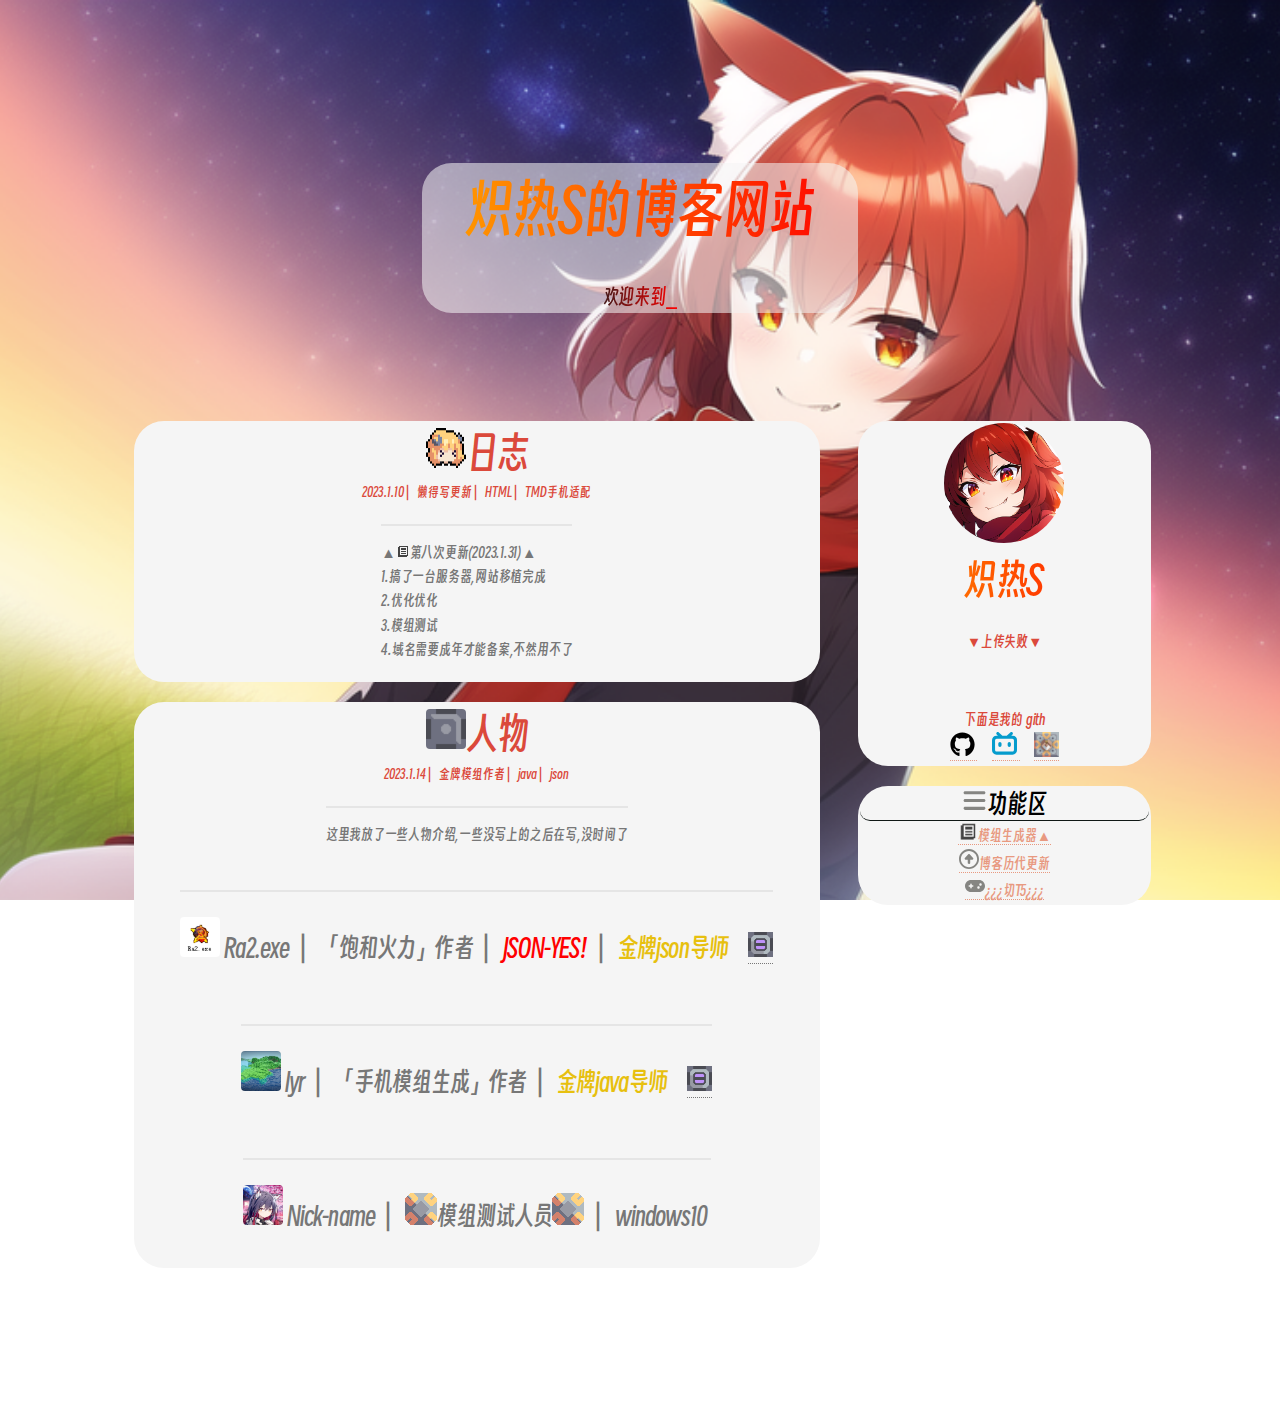
<file: index.html>
<!DOCTYPE html>
<html lang="en">
<head>
    <meta charset="UTF-8">
    <meta http-equiv="X-UA-Compatible" content="IE=edge">
    <meta name="viewport" content="width=device-width, initial-scale=1.0">
    <title>炽热S的网站</title>
    <link rel="shortcut icon" href="icon.png">
    <style>
        body {
            background-image: url("img/novelai-1668609561820.png");
            /* background-repeat: no-repeat;
            background-position: top;
            background-size: 100%;
            background-attachment:fixed; */
            background-size: cover;
            background-repeat: no-repeat;
            background-attachment: fixed;
            background-position: 50% 50%;
        }
        input{
            width: 250px;
            height: 30px;
        }
        button{
            width: 100px;
            height: 30px;
        }

        #main_left {
            width: 90%;
            display: inline-block;
            background-color: #F5F5F5;
            border: 2px solid rgba(255, 0, 0, 0);
            border-radius: 30px;
            margin-bottom: 20px;
	    }
        #main_left2 {
            width: 90%;
            display: inline-block;
            background-color: #F5F5F5;
            border: 2px solid rgba(255, 0, 0, 0);
            border-radius: 30px;
            margin-bottom: 20px;
	    }
        #main_loge {
            width: 40%;
            display: inline-block;
            background-color: #f5f5f58f;
            border: 2px solid rgba(255, 0, 0, 0);
            border-radius: 30px;
            margin-bottom: 20px;
        }
        
        @font-face {
            font-family: smugblack;
            src: url(font/smugblack.ttf);
        }
        @font-face {
            font-family: 粗像素;
            src: url(font/font.ttf);
        }
        .smugblack{
            font-family: smugblack;
        }
        .粗像素{
            font-family: 粗像素;
        }
        .icons{
            width:40px;
            height:40px; 
            border-radius:10%; 
            overflow:hidden;
            display: inline-block;
            /* background-color: #000000; */
            /* background-color:#000000; */
            /* background: linear-gradient(blue, pink); */
        }
        /* q, h1 ,h2,h3,h4,h5,h6,img, */
        .two{
            text-align: center;
        }
        .two .two-icons{
            border-radius: 50%;
            height: 120px;
            width: 120px;
        }
        .p_styp1{
            text-align: start;
            font-size: 20px;
        }
        button{
            border: none;
            outline: none;
        }
        .btn{
            width: 80px;
            height: 38px;
            border-radius: 4px;
            border: 2px solid rgba(0, 0, 0, 0.5);
            transition: background-color 0.15s ease-in-out;
            cursor: pointer;
            user-select: none;
            font-weight: bolder;
        }
        .btn:hover{
            color: #fff;
            background-color: rgba(0, 0, 0, 0.45);
        }
        .jianjie{
            font-size: 25px;
            color: black;
            /* text-align: start; */
        }
        .divgongnen{

        }

        main {
            display: block;
        }
        .pgMq_kI78ZZeZbPShEtk {
            margin: 60px auto;
            max-width: 85%;
        }
        .ItsUiI6rU9whJqmIKpXb {
            display: flex;/*grid*/
            justify-content: space-between;
        }
        .ItsUiI6rU9whJqmIKpXb-F {
            display: grid;/*flex*/
            justify-content: space-between;
        }
        .ItsUiI6rU9whJqmIKpXb .VE2SR2k4HTm64An6tgwU {
            width: 70%;
        }
        .ItsUiI6rU9whJqmIKpXb .QFDnXJppNy7VS3_dZitZ {
            position: 50% 50%;
            width: 30%;
        }
        /*测试文字*/
        .lnryexet0cQnT2deBzz9 {
            -webkit-line-clamp: 3;
            -webkit-box-orient: vertical;
            display: -webkit-box;
            line-height: 2;
            margin: 20px 0 30px;
            overflow: hidden;
            text-indent: 2em;
            text-overflow: ellipsis;
        }
    </style>
</head>
<link rel="stylesheet" href="css\main.css">
<body  class="smugblack" oncontextmenu = "return false" onselectstart = "return false" oncopy = "return false"><!--oncontextmenu = "return false" onselectstart = "return false" oncopy = "return false"-->
    <div id="app" data-v-app="">
        <div id="app">
            <body class="landing">
                <main class="pgMq_kI78ZZeZbPShEtk">
                    <div id="page-wrapper">
                        <section id="cta">
                            <!-- <img src="icon.png" style="width:100px; height:100px; border-radius:100%; overflow:hidden;">
                            <br> -->
                            <!--linear-gradient(to right, rgb(66, 25, 25), red)-->
                            <div id="main_loge">
                                <h2 style="background-image: linear-gradient(to right, orange, red);-webkit-background-clip: text;color: transparent;font-size: 60px;">炽热S的博客网站</h2>
                                <q style="background-image: linear-gradient(to right, rgb(66, 25, 25), red);-webkit-background-clip: text;color: transparent;font-size: 20px;"
                                id="typing" class="欢迎来到我的博客<br>这里有我的java模组教程,人物简介和一些工具"></q>
                            </div>
                            <script src="js/typing.js"></script>
                        </section>
                    </div>

                    <div class="ItsUiI6rU9whJqmIKpXb" id="div123">

                        <section id="main" class="VE2SR2k4HTm64An6tgwU">
                            <header>
                                <div id="main_left">
                                    <h2><img class="icons" src="img/png/alphaaaa.png">日志</h2>
                                    <h5>2023.1.10  ▏懒得写更新  ▏HTML  ▏TMD手机适配</h5>
                                    <div>
                                        <!-- <p align="left" style="text-indent: 2em;">
                                            我的网站好了!  ohhhhhhhhhhhhhhhhhh, 嗯,大概花了3天时间(不要在考试中途写啊)<br>
                                            emmm,或许我应该在日志上写更新的吧,好了,最新的更新就在这里显示
                                        </p><br> -->
                                        <p style="text-align: start;">
                                            ▲<img src="img/png/icons/pixil-frame-0.png">第八次更新(2023.1.31)▲<br>
                                            1.搞了一台服务器,网站移植完成<br>
                                            2.优化优化<br>
                                            3.模组测试<br>
                                            4.域名需要成年才能备案,不然用不了
                                            <q id="phone"></q>
                                        </p>
                                        
                                    </div>
                                </div>
                                <!-- <div id="main_left">
                                    <h2><img class="icons" src="img/png/error.png">学习</h2>
                                    <h5>2023.1.13  ▏我去  ▏物理  ▏还没写</h5>
                                    <div>
                                        <p style="text-align: start;">
                                            <img src="img/png/assets-raw/sprites/outlined/fail.png">啊,做不动了(累)<br>
                                            我谢谢你物理老师,你的大恩大德我终生难忘(划掉)<br>
                                            所以写作业去啦,前途一片光明啊(赞赏)<br>
                                            大概会减缓更新速度,之后加别的组件
                                        </p>
                                    </div>
                                </div> -->
                                <div id="main_left">
                                    <h2><img class="icons" src="img/png/assets-raw/sprites/router.png">人物</h2>
                                    <h5>2023.1.14  ▏金牌模组作者  ▏java  ▏json</h5>
                                    <div>
                                        <p style="text-align: start;">
                                            这里我放了一些人物介绍,一些没写上的之后在写,没时间了
                                        </p>
                                    </div>
                                    
                                    <div>
                                        <h2 style="color: #000;font-size: 25px;">
                                            <p>
                                                <img class="icons" src="img/jpg/Ra2.jpg">
                                                Ra2.exe&nbsp;
                                                &nbsp;▏「饱和火力」作者&nbsp;
                                                &nbsp;▏<q style="color: red;">JSON-YES!</q>&nbsp;
                                                &nbsp;▏<q style="color: rgb(231, 192, 15);">金牌json导师</q>&nbsp;
                                                &nbsp;&nbsp;
                                                <a href="more/person/Ra.html">
                                                    <img src="img/png/message.png" style="height: 25px;width:25px">
                                                </a>
                                            </p>
                                        </h2>
                                    </div>
                                    <div>
                                        <h2 style="color: #000;font-size: 25px;">
                                            <p>
                                                <img class="icons" src="img/jpg/lyr.jpg">
                                                lyr&nbsp;
                                                &nbsp;▏「手机模组生成」作者&nbsp;
                                                &nbsp;▏<q style="color: rgb(231, 192, 15);">金牌java导师</q>&nbsp;
                                                &nbsp;&nbsp;
                                                <a href="more/person/lyr.html">
                                                    <img src="img/png/message.png" style="height: 25px;width:25px">
                                                </a>
                                            </p>
                                        </h2>
                                    </div>
                                    <div>
                                        <h2 style="color: #000;font-size: 25px;">
                                            <p>
                                                <img class="icons" src="img/jpg/Nick-name.jpg">
                                                Nick-name&nbsp;
                                                &nbsp;▏<img src="img/png/assets-raw/sprites/world-processor.png">模组测试人员<img src="img/png/assets-raw/sprites/world-processor.png">&nbsp;
                                                &nbsp;▏windows10&nbsp;
                                            </p>
                                        </h2>
                                    </div>
                                </div>

                            </header>
                        </section>
                        <aside id="main" class="QFDnXJppNy7VS3_dZitZ">
                            <div id="main_left2" class="two">
                                <img class="two-icons" src="icon.png">
                                <h2 style="background-image: linear-gradient(to right, orange, red);-webkit-background-clip: text;color: transparent;font-size: 40px;">炽热S</h2>
                                <p id="bi">简介</p><br>
                                <q>下面是我的</q>
                                <q id="qi" class="1"></q><br>
                                <a href="https://github.com/Chi-Re" target="_blank" rel="noreferrer">
                                    <img src="svg/github.svg" style="height: 25px;width:25px">
                                </a>
                                <q style="color:#00000000;">▏</q>
                                <a href="https://space.bilibili.com/511023402?spm_id_from=333.1007.0.0" target="_blank" rel="noreferrer">
                                    <img src="svg/bilibili.svg" style="height: 25px;width:25px;">
                                </a>
                                <q style="color:#00000000;">▏</q>
                                <a href="https://anuke.itch.io/mindustry">
                                    <img src="img/png/icons/icon.png" style="height: 25px;width:25px;">
                                </a>
                                <script src="js/randomintroduction.js"></script>
                                <script src="js/sequentialdisplay.js"></script>
                            </div>
                            <div id="main_left2" class="two">
                                <div style="border-bottom: 1px solid #101816;border-radius: 10px;">
                                    <img src="svg/bars-solid.svg" style="height: 25px;width: 25px;"><q class="jianjie">功能区</q>
                                </div>
                                <div>
                                    <a href="more/tool/jsonmod.html"><img src="img/png/icons/pixil-frame-0.png" style="height: 20px; width: 20px;">模组生成器▲</a>
                                </div>
                                <div>
                                    <a href="more/update.html"><img src="svg/circle-up-regular.svg" style="height: 20px; width: 20px;">博客历代更新</a>
                                </div>
                                <div>
                                    <a href="more/1-FruitNinja/index.html"><img src="svg/gamepad-solid.svg" style="height: 20px; width: 20px;">¿¿¿切T5¿¿¿</a>
                                </div>
                            </div>
                        </section>
                    </div>
                    <script src="js/pageadaptation.js"></script>
                </div>
            </body>
        </div>
    </div>
</body>
</html>
</file>
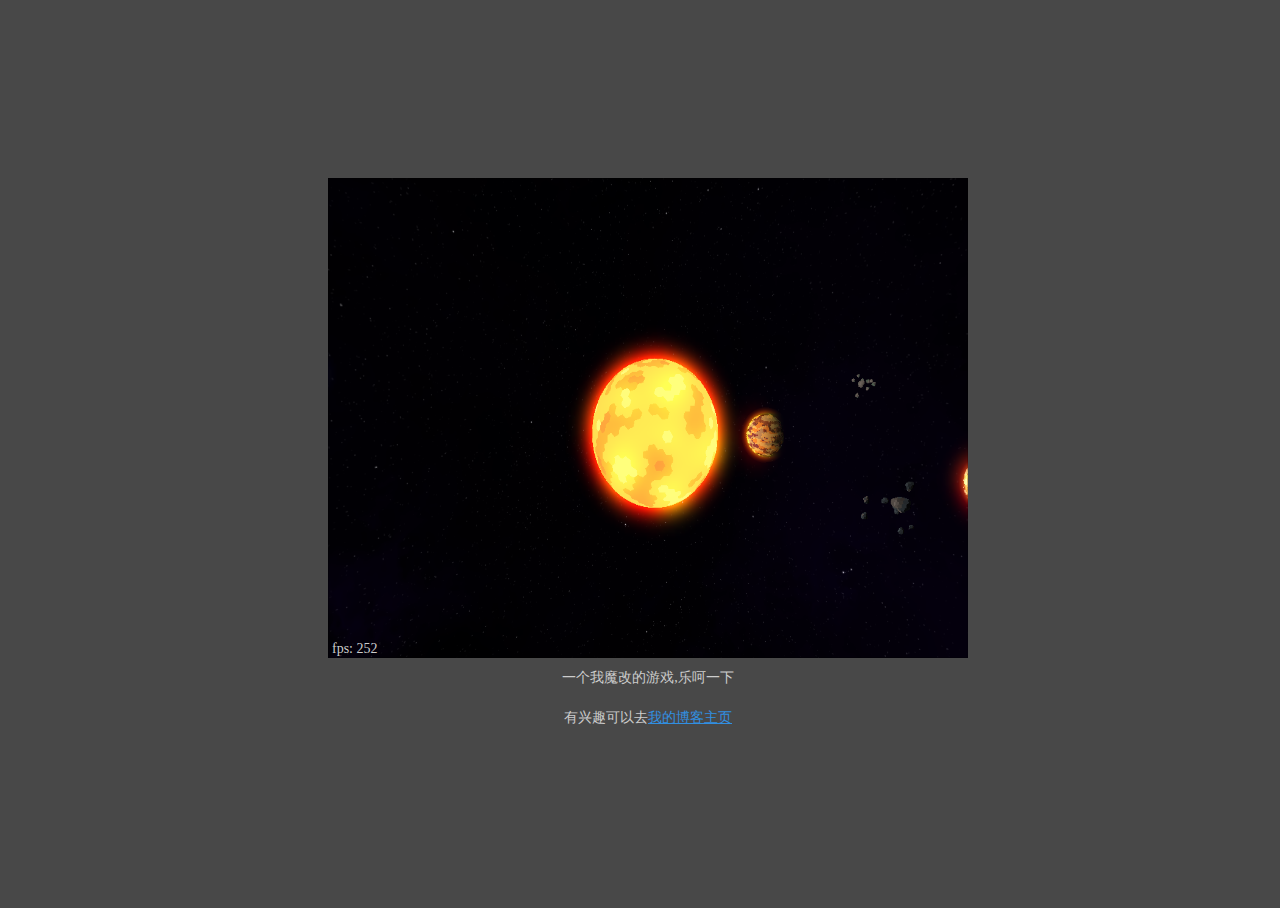
<file: more/1-FruitNinja/index.html>
<!DOCTYPE html>
<html>
<head>
<meta charset="utf-8">
 <meta name="Keywords" content="HTML5游戏,HTML5网页游戏,HTML5水果忍者,HTML5版水果忍者">
<meta name="description" content="HTML5版水果忍者游戏">
<meta name="viewport" content="width=device-width, height=device-height, user-scalable=no, initial-scale=1.0, maximum-scale=1.0">
<meta name="apple-mobile-web-app-capable" content="yes">
<meta name="apple-mobile-web-app-status-bar-style" content="black">
<link rel="stylesheet" href="images/index.css">
<title>切T5</title>
<!--[if lt IE 9]><script>document.createElement("canvas");</script><![endif]-->
</head>
<body>
<div id="extra"></div>

<canvas id="view" width="640" height="480"></canvas>
<div id="desc">
    <div>一个我魔改的游戏,乐呵一下</div>
	<div>有兴趣可以去<a href="http://Chi-Re.github.io" target="_blank">我的博客主页</a></div>
	<div id="browser"></div>
</div>
<script src="scripts/all.js"></script>
</body>
</html>
</file>
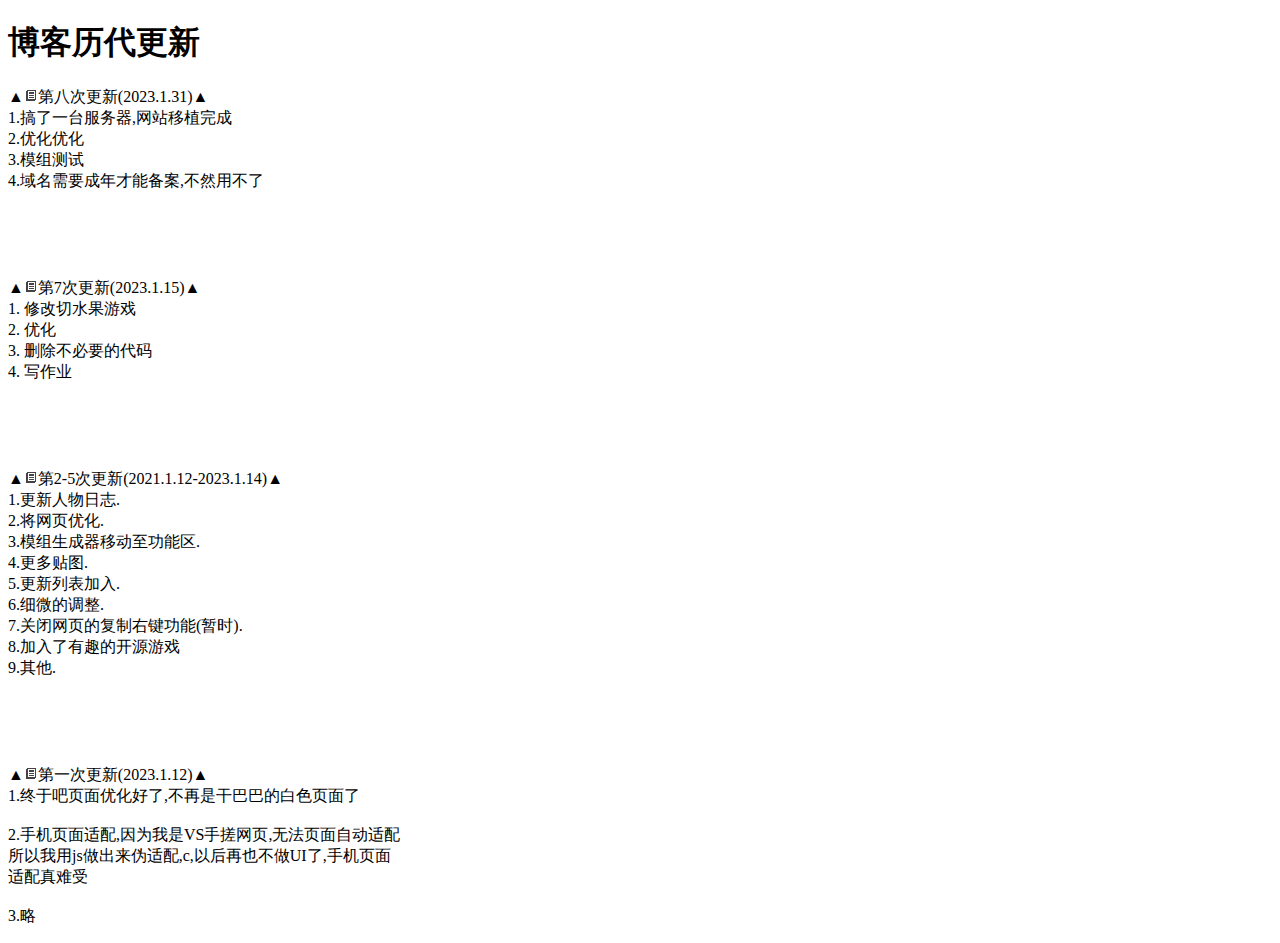
<file: more/update.html>
<!DOCTYPE html>
<html lang="en">
<head>
    <meta charset="UTF-8">
    <title>博客历代更新</title>
    <meta http-equiv="X-UA-Compatible" content="IE=edge">
    <meta name="viewport" content="width=device-width, initial-scale=1.0">
</head>
<!-- <link rel="stylesheet" href="../css/main.css"> -->
<body>
    <h1>博客历代更新</h1>

    <p style="text-align: start;">
        ▲<img src="../img/png/icons/pixil-frame-0.png">第八次更新(2023.1.31)▲<br>
        1.搞了一台服务器,网站移植完成<br>
        2.优化优化<br>
        3.模组测试<br>
        4.域名需要成年才能备案,不然用不了
    </p><br><br><br>

    <p style="text-align: start;">
        ▲<img src="../img/png/icons/pixil-frame-0.png">第7次更新(2023.1.15)▲<br>
        1. 修改切水果游戏<br>
        2. 优化<br>
        3. 删除不必要的代码<br>
        4. 写作业<br>
    </p><br><br><br>

    <p style="text-align: start;">
        ▲<img src="../img/png/icons/pixil-frame-0.png">第2-5次更新(2021.1.12-2023.1.14)▲<br>
        1.更新人物日志.<br>
        2.将网页优化.<br>
        3.模组生成器移动至功能区.<br>
        4.更多贴图.<br>
        5.更新列表加入.<br>
        6.细微的调整.<br>
        7.关闭网页的复制右键功能(暂时).<br>
        8.加入了有趣的开源游戏<br>
        9.其他.<br>
    </p><br><br><br>

    <p style="text-align: start;">
        ▲<img src="../img/png/icons/pixil-frame-0.png">第一次更新(2023.1.12)▲<br>
        1.终于吧页面优化好了,不再是干巴巴的白色页面了<br><br>
        2.手机页面适配,因为我是VS手搓网页,无法页面自动适配<br>
        所以我用js做出来伪适配,c,以后再也不做UI了,手机页面<br>
        适配真难受<br><br>
        3.略
    </p>
</body>
</html>
</file>
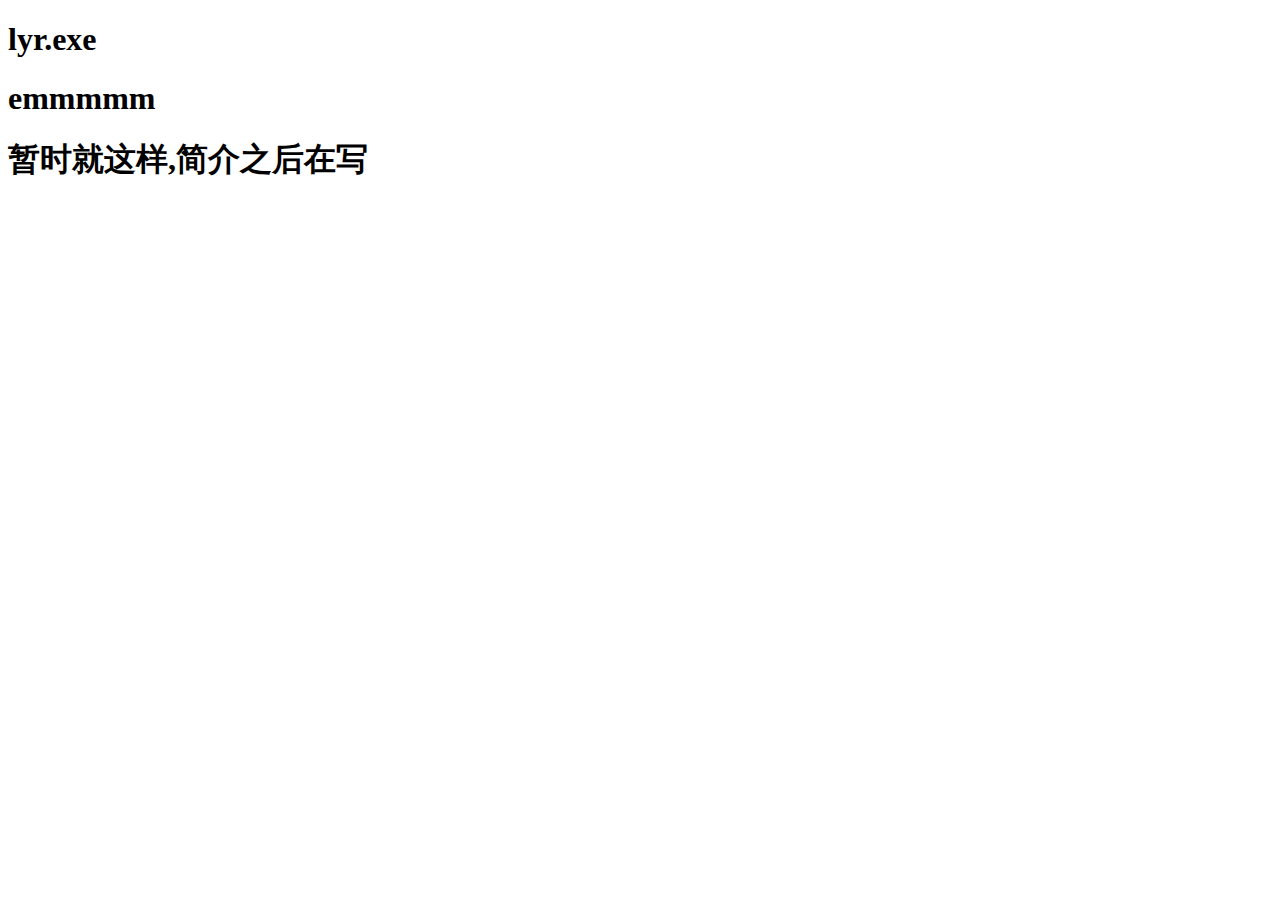
<file: more/person/lyr.html>
<!DOCTYPE html>
<html lang="en">
<head>
    <meta charset="UTF-8">
    <meta http-equiv="X-UA-Compatible" content="IE=edge">
    <meta name="viewport" content="width=device-width, initial-scale=1.0">
</head>
<body>
    <h1>lyr.exe</h1>
    <h1>emmmmm</h1>
    <h1>暂时就这样,简介之后在写</h1>
</body>
</html>
</file>
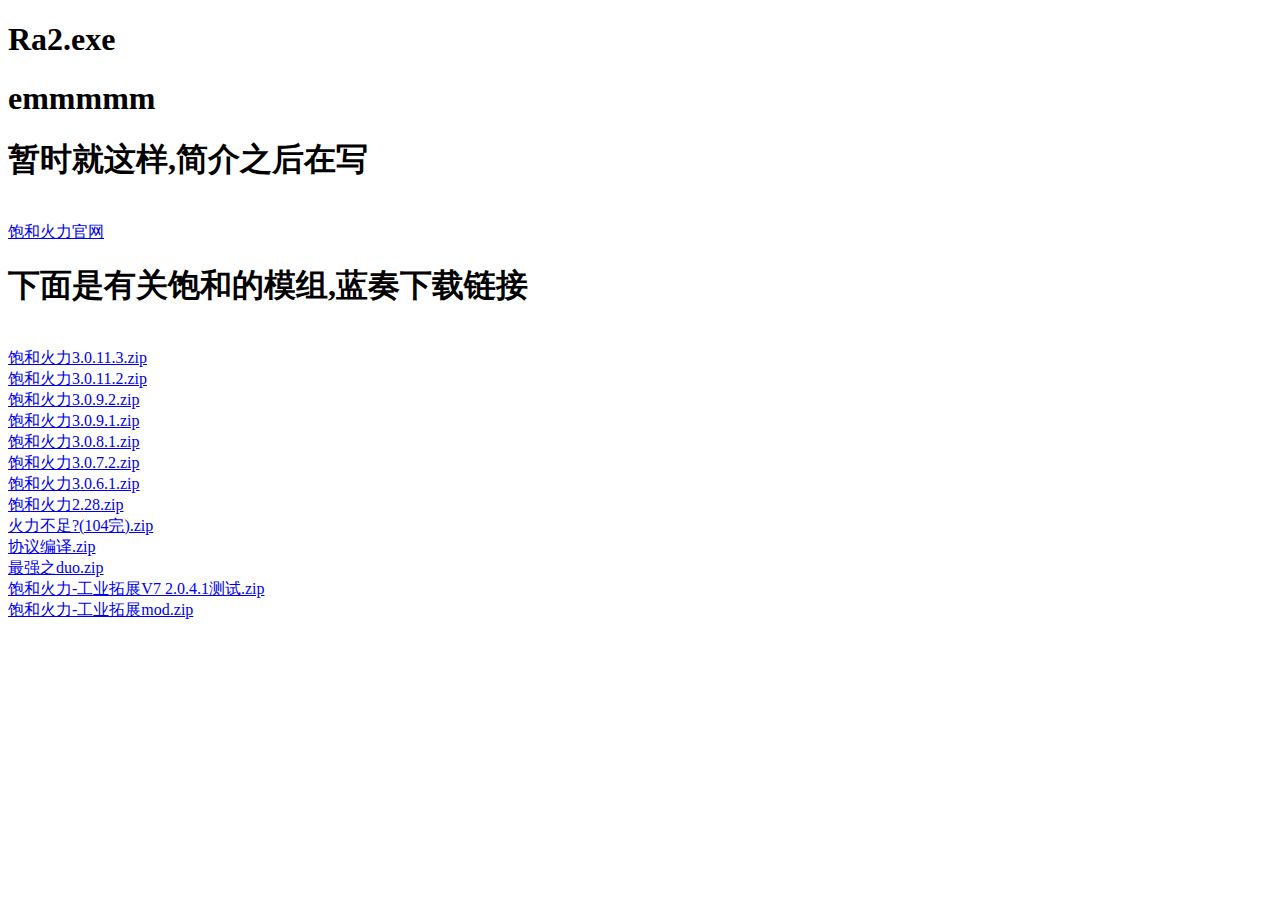
<file: more/person/Ra.html>
<!DOCTYPE html>
<html lang="en">
<head>
    <meta charset="UTF-8">
    <meta http-equiv="X-UA-Compatible" content="IE=edge">
    <meta name="viewport" content="width=device-width, initial-scale=1.0">
</head>
<body>
    <h1>Ra2.exe</h1>
    <h1>emmmmm</h1>
    <h1>暂时就这样,简介之后在写</h1><br>
    <a href="http://box16569311033830.nb3.site.my-qcloud.com/">饱和火力官网</a>
    <h1>下面是有关饱和的模组,蓝奏下载链接</h1><br>
    <a href="https://chires.lanzoue.com/i4joV0kqhkwb">饱和火力3.0.11.3.zip</a><br>
    <a href="https://chires.lanzoue.com/iZoaQ0kqhkmb">饱和火力3.0.11.2.zip</a><br>
    <a href="https://chires.lanzoue.com/ir1sO0kqhm4f">饱和火力3.0.9.2.zip</a><br>
    <a href="https://chires.lanzoue.com/in4pP0kqhlza">饱和火力3.0.9.1.zip</a><br>
    <a href="https://chires.lanzoue.com/iSCuW0kqhlrc">饱和火力3.0.8.1.zip</a><br>
    <a href="https://chires.lanzoue.com/iWfx10kqhlhc">饱和火力3.0.7.2.zip</a><br>
    <a href="https://chires.lanzoue.com/iec4l0kqhl9e">饱和火力3.0.6.1.zip</a><br>
    <a href="https://chires.lanzoue.com/ifXuz0kqhkcb">饱和火力2.28.zip</a><br>
    <a href="https://chires.lanzoue.com/ijbAS0kqhk4d">火力不足?(104完).zip</a><br>
    <a href="https://chires.lanzoue.com/ilMM90kqhk1a">协议编译.zip</a><br>
    <a href="https://chires.lanzoue.com/imSKn0kqhk2b">最强之duo.zip</a><br>
    <a href="https://chires.lanzoue.com/iGiL40kqhk7g">饱和火力-工业拓展V7 2.0.4.1测试.zip</a><br>
    <a href="https://chires.lanzoue.com/iVpj10kqhk6f">饱和火力-工业拓展mod.zip</a>
</body>
</html>
</file>
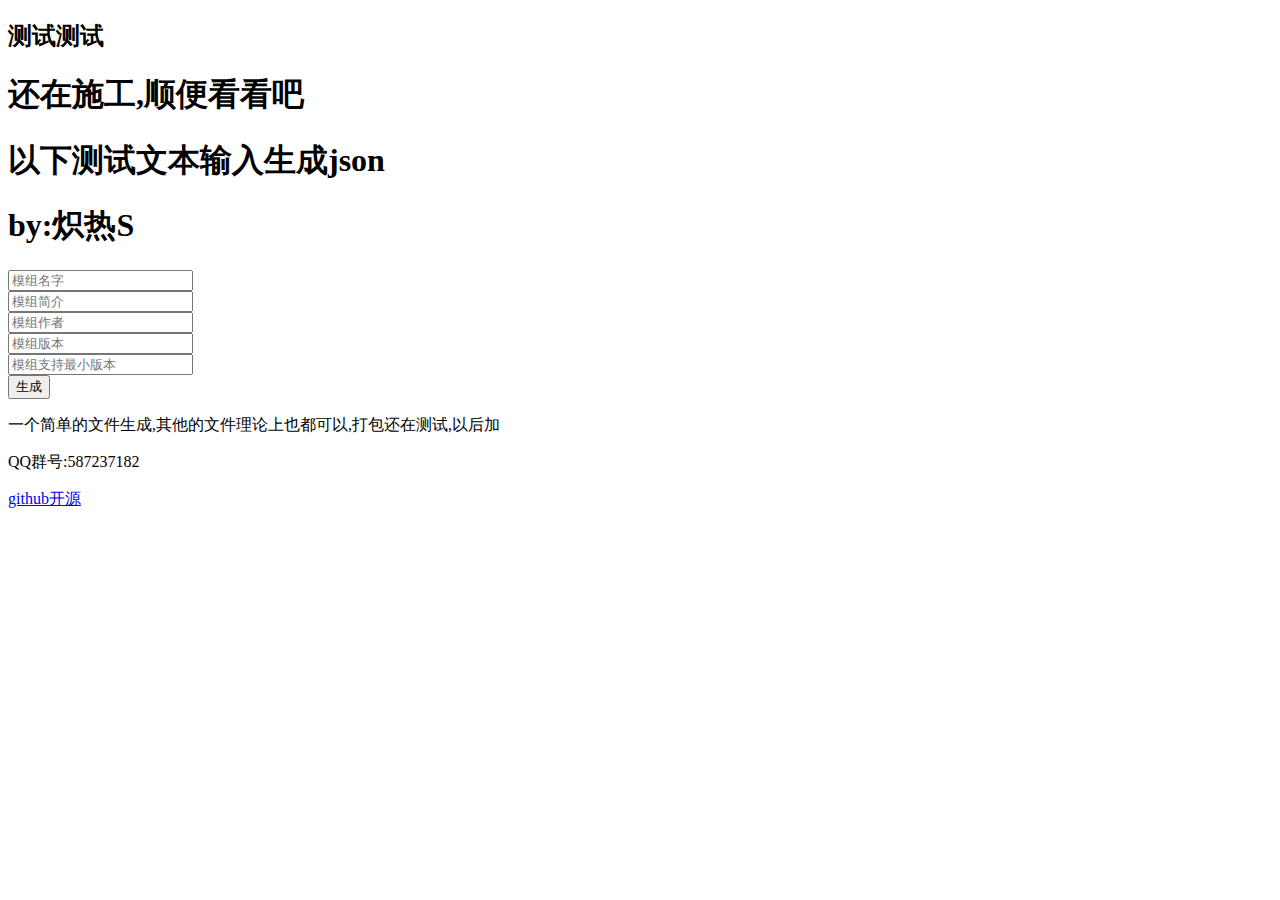
<file: more/tool/jsonmod.html>
<!DOCTYPE html>
<html lang="en">
<head>
    <meta charset="UTF-8">
    <meta http-equiv="X-UA-Compatible" content="IE=edge">
    <meta name="viewport" content="width=device-width, initial-scale=1.0">
</head>
<body>
    <h2>测试测试</h2>
    <h1>还在施工,顺便看看吧</h1>
    <h1>以下测试文本输入生成json</h1>
    <h1>by:炽热S</h1>
    <div>
    <input type="text" name="amount" placeholder="模组名字" id="名字">
    </div>
    <div>
    <input type="text" name="amount" placeholder="模组简介" id="简介">
    </div>
    <div>
    <input type="text" name="amount" placeholder="模组作者" id="作者">
    </div>
    <div>
    <input type="text" name="amount" placeholder="模组版本" id="模组版本">
    </div>
    <div>
    <input type="text" name="amount" placeholder="模组支持最小版本" id="游戏版本">
    </div>
    <button id="btn">生成</button>
    <script src="../../js/text.js"></script>
    <p>一个简单的文件生成,其他的文件理论上也都可以,打包还在测试,以后加</p>
    <p>QQ群号:587237182</p>
    <a href="https://github.com/Chi-Re/Chi-Re.github.io">github开源</a>
</body>
</html>
</file>
<file: more/1-FruitNinja/images/index.css>
{include ../../system/css/reset.css}
{include ../../system/css/common.css}

html, body{
	width: 100%;
	height: 100%;
	background: #484848;
}

body{
	position: relative;
}

em{
	display: none;
}

#extra, #view{
	position: absolute;
	left: 50%;
	top: 50%;
	width: 640px;
	height: 480px;
	margin: -280px auto auto -320px;
	text-align: left;
	background: #fff;
}

#view{
	display: block;
	background: transparent url(blank.gif) repeat 0 0;
	cursor: default;
	z-index: 20;
}

#extra{
	background: #000;
}

#extra .layer{
	position: absolute;
	left: 0;
	top: 0;
	width: 640px;
	height: 480px;
	z-index: 10;
}

#fork{
	display: block;
	position: absolute;
	right: 0;
	top: 0;
	width: 356px;
	height: 92px;
	cursor: pointer;
	background-image: url(fork.gif);
	z-index: 0;
}

#desc{
	width: 100%;
	position: absolute;
	left: 0;
	top: 50%;
	height: 80px;
	color: #ccc;
	line-height: 40px;
	margin-top: 200px;
	text-align: center;
	font-size: 14px;
}

#desc a{
	color: #318fe1;
}

#browser{
	font-size: 14px;
	line-height: 16px;
}

#browser .b{
	color: #fff;
	font-weight: 700;
}
</file>
<file: css/main.css>
@import url("https://jsdelivr.ioiox.cn/npm/@fortawesome/fontawesome-free@5.9.0/css/all.min.css");
@import url("https://fonts.ioiox.cn/css?family=Source+Sans+Pro:300,400,300italic,400italic");
/* @import url("fontawesome-all.min.css");
@import url("https://fonts.googleapis.com/css?family=Source+Sans+Pro:300,400,300italic,400italic"); */

/*
	Alpha by HTML5 UP
	html5up.net | @ajlkn
	Free for personal and commercial use under the CCA 3.0 license (html5up.net/license)
*/

/* Reset */

/* Based on meyerweb.com/eric/tools/css/reset (v2.0 | 20110126 | License: public domain) */

	html, body, div, span, applet, object,
	iframe, h1, h2, h3, h4, h5, h6, p, blockquote,
	pre, a, abbr, acronym, address, big, cite,
	code, del, dfn, em, img, ins, kbd, q, s, samp,
	small, strike, strong, sub, sup, tt, var, b,
	u, i, center, dl, dt, dd, ol, ul, li, fieldset,
	form, label, legend, table, caption, tbody,
	tfoot, thead, tr, th, td, article, aside,
	canvas, details, embed, figure, figcaption,
	footer, header, hgroup, menu, nav, output, ruby,
	section, summary, time, mark, audio, video {
		margin: 0;
		padding: 0;
		border: 0;
		font-size: 100%;
		font: inherit;
		vertical-align: baseline;
	}

	article, aside, details, figcaption, figure,
	footer, header, hgroup, menu, nav, section {
		display: block;
	}

	body {
		line-height: 1;
	}

	ol, ul {
		list-style: none;
	}

	blockquote, q {
		quotes: none;
	}

		blockquote:before, blockquote:after, q:before, q:after {
			content: '';
			content: none;
		}

	table {
		border-collapse: collapse;
		border-spacing: 0;
	}

	body {
		-webkit-text-size-adjust: none;
	}

	mark {
		background-color: transparent;
		color: inherit;
	}

	input::-moz-focus-inner {
		border: 0;
		padding: 0;
	}

	input, select, textarea {
		-moz-appearance: none;
		-webkit-appearance: none;
		-ms-appearance: none;
		appearance: none;
	}

/* Basic */

	@-ms-viewport {
		width: device-width;
	}

	body {
		-ms-overflow-style: scrollbar;
	}

	@media screen and (max-width: 480px) {

		html, body {
			min-width: 320px;
		}

	}

	html {
		box-sizing: border-box;
	}

	*, *:before, *:after {
		box-sizing: inherit;
	}

	/* body {
		background: #f5f5f5;
	} */

	body, input, select, textarea {
		color: #DB493B;
		font-family: "Source Sans Pro", sans-serif;
		font-size: 16pt;
		font-weight: 300;
		line-height: 1.65em;
		letter-spacing: -0.015em;
	}

	a {
		-moz-transition: color 0.2s ease-in-out, border-bottom-color 0.2s ease-in-out;
		-webkit-transition: color 0.2s ease-in-out, border-bottom-color 0.2s ease-in-out;
		-ms-transition: color 0.2s ease-in-out, border-bottom-color 0.2s ease-in-out;
		transition: color 0.2s ease-in-out, border-bottom-color 0.2s ease-in-out;
		border-bottom: dotted 1px;
		color: #e89980;
		text-decoration: none;
	}

		a:hover {
			border-bottom-color: transparent;
		}

	strong, b {
		color: #646464;
		font-weight: 400;
	}

	em, i {
		font-style: italic;
	}

	p {
		margin: 0 0 2em 0;
	}

	h1, h2, h3, h4, h5, h6 {
		/* color: #646464; */
		/* color: #000; */
		font-weight: 300;
		line-height: 1em;
		margin: 0 0 0.5em 0;
	}

		h1 a, h2 a, h3 a, h4 a, h5 a, h6 a {
			color: inherit;
			text-decoration: none;
		}

	h2 {
		font-size: 2.25em;
		line-height: 1.5em;
		letter-spacing: -0.035em;
	}

	h3 {
		font-size: 1.75em;
		line-height: 1.5em;
		letter-spacing: -0.025em;
	}

	h4 {
		font-size: 1.1em;
		line-height: 1.5em;
		letter-spacing: 0;
	}

	h5 {
		font-size: 0.9em;
		line-height: 1.5em;
		letter-spacing: 0;
	}

	h6 {
		font-size: 0.7em;
		line-height: 1.5em;
		letter-spacing: 0;
	}

	sub {
		font-size: 0.8em;
		position: relative;
		top: 0.5em;
	}

	sup {
		font-size: 0.8em;
		position: relative;
		top: -0.5em;
	}

	hr {
		border: 0;
		border-bottom: solid 2px #e5e5e5;
		margin: 2em 0;
	}

		hr.major {
			margin: 3em 0;
		}

	blockquote {
		border-left: solid 4px #e5e5e5;
		font-style: italic;
		margin: 0 0 2em 0;
		padding: 0.5em 0 0.5em 2em;
	}

	pre {
		-webkit-overflow-scrolling: touch;
		background: #f8f8f8;
		border-radius: 6px;
		border: solid 1px #e5e5e5;
		font-family: monospace;
		font-size: 0.9em;
		line-height: 1.75em;
		margin: 0 0 2em 0;
		overflow-x: auto;
		padding: 1em 1.5em;
	}

	code {
		background: #f8f8f8;
		border-radius: 6px;
		border: solid 1px #e5e5e5;
		font-family: monospace;
		font-size: 0.9em;
		margin: 0 0.25em;
		padding: 0.25em 0.65em;
	}

	.align-left {
		text-align: left;
	}

	.align-center {
		text-align: center;
	}

	.align-right {
		text-align: right;
	}

/* Row */

	.row {
		display: flex;
		flex-wrap: wrap;
		box-sizing: border-box;
		align-items: stretch;
	}

		.row > * {
			box-sizing: border-box;
		}

		.row.gtr-uniform > * > :last-child {
			margin-bottom: 0;
		}

		.row.aln-left {
			justify-content: flex-start;
		}

		.row.aln-center {
			justify-content: center;
		}

		.row.aln-right {
			justify-content: flex-end;
		}

		.row.aln-top {
			align-items: flex-start;
		}

		.row.aln-middle {
			align-items: center;
		}

		.row.aln-bottom {
			align-items: flex-end;
		}

		.row > .imp {
			order: -1;
		}

		.row > .col-1 {
			width: 8.33333%;
		}

		.row > .off-1 {
			margin-left: 8.33333%;
		}

		.row > .col-2 {
			width: 16.66667%;
		}

		.row > .off-2 {
			margin-left: 16.66667%;
		}

		.row > .col-3 {
			width: 25%;
		}

		.row > .off-3 {
			margin-left: 25%;
		}

		.row > .col-4 {
			width: 33.33333%;
		}

		.row > .off-4 {
			margin-left: 33.33333%;
		}

		.row > .col-5 {
			width: 41.66667%;
		}

		.row > .off-5 {
			margin-left: 41.66667%;
		}

		.row > .col-6 {
			width: 50%;
		}

		.row > .off-6 {
			margin-left: 50%;
		}

		.row > .col-7 {
			width: 58.33333%;
		}

		.row > .off-7 {
			margin-left: 58.33333%;
		}

		.row > .col-8 {
			width: 66.66667%;
		}

		.row > .off-8 {
			margin-left: 66.66667%;
		}

		.row > .col-9 {
			width: 75%;
		}

		.row > .off-9 {
			margin-left: 75%;
		}

		.row > .col-10 {
			width: 83.33333%;
		}

		.row > .off-10 {
			margin-left: 83.33333%;
		}

		.row > .col-11 {
			width: 91.66667%;
		}

		.row > .off-11 {
			margin-left: 91.66667%;
		}

		.row > .col-12 {
			width: 100%;
		}

		.row > .off-12 {
			margin-left: 100%;
		}

		.row.gtr-0 {
			margin-top: 0;
			margin-left: 0em;
		}

			.row.gtr-0 > * {
				padding: 0 0 0 0em;
			}

			.row.gtr-0.gtr-uniform {
				margin-top: 0em;
			}

				.row.gtr-0.gtr-uniform > * {
					padding-top: 0em;
				}

		.row.gtr-25 {
			margin-top: 0;
			margin-left: -0.5em;
		}

			.row.gtr-25 > * {
				padding: 0 0 0 0.5em;
			}

			.row.gtr-25.gtr-uniform {
				margin-top: -0.5em;
			}

				.row.gtr-25.gtr-uniform > * {
					padding-top: 0.5em;
				}

		.row.gtr-50 {
			margin-top: 0;
			margin-left: -1em;
		}

			.row.gtr-50 > * {
				padding: 0 0 0 1em;
			}

			.row.gtr-50.gtr-uniform {
				margin-top: -1em;
			}

				.row.gtr-50.gtr-uniform > * {
					padding-top: 1em;
				}

		.row {
			margin-top: 0;
			margin-left: -2em;
		}

			.row > * {
				padding: 0 0 0 2em;
			}

			.row.gtr-uniform {
				margin-top: -2em;
			}

				.row.gtr-uniform > * {
					padding-top: 2em;
				}

		.row.gtr-150 {
			margin-top: 0;
			margin-left: -3em;
		}

			.row.gtr-150 > * {
				padding: 0 0 0 3em;
			}

			.row.gtr-150.gtr-uniform {
				margin-top: -3em;
			}

				.row.gtr-150.gtr-uniform > * {
					padding-top: 3em;
				}

		.row.gtr-200 {
			margin-top: 0;
			margin-left: -4em;
		}

			.row.gtr-200 > * {
				padding: 0 0 0 4em;
			}

			.row.gtr-200.gtr-uniform {
				margin-top: -4em;
			}

				.row.gtr-200.gtr-uniform > * {
					padding-top: 4em;
				}

		@media screen and (max-width: 1680px) {

			.row {
				display: flex;
				flex-wrap: wrap;
				box-sizing: border-box;
				align-items: stretch;
			}

				.row > * {
					box-sizing: border-box;
				}

				.row.gtr-uniform > * > :last-child {
					margin-bottom: 0;
				}

				.row.aln-left {
					justify-content: flex-start;
				}

				.row.aln-center {
					justify-content: center;
				}

				.row.aln-right {
					justify-content: flex-end;
				}

				.row.aln-top {
					align-items: flex-start;
				}

				.row.aln-middle {
					align-items: center;
				}

				.row.aln-bottom {
					align-items: flex-end;
				}

				.row > .imp-wide {
					order: -1;
				}

				.row > .col-1-wide {
					width: 8.33333%;
				}

				.row > .off-1-wide {
					margin-left: 8.33333%;
				}

				.row > .col-2-wide {
					width: 16.66667%;
				}

				.row > .off-2-wide {
					margin-left: 16.66667%;
				}

				.row > .col-3-wide {
					width: 25%;
				}

				.row > .off-3-wide {
					margin-left: 25%;
				}

				.row > .col-4-wide {
					width: 33.33333%;
				}

				.row > .off-4-wide {
					margin-left: 33.33333%;
				}

				.row > .col-5-wide {
					width: 41.66667%;
				}

				.row > .off-5-wide {
					margin-left: 41.66667%;
				}

				.row > .col-6-wide {
					width: 50%;
				}

				.row > .off-6-wide {
					margin-left: 50%;
				}

				.row > .col-7-wide {
					width: 58.33333%;
				}

				.row > .off-7-wide {
					margin-left: 58.33333%;
				}

				.row > .col-8-wide {
					width: 66.66667%;
				}

				.row > .off-8-wide {
					margin-left: 66.66667%;
				}

				.row > .col-9-wide {
					width: 75%;
				}

				.row > .off-9-wide {
					margin-left: 75%;
				}

				.row > .col-10-wide {
					width: 83.33333%;
				}

				.row > .off-10-wide {
					margin-left: 83.33333%;
				}

				.row > .col-11-wide {
					width: 91.66667%;
				}

				.row > .off-11-wide {
					margin-left: 91.66667%;
				}

				.row > .col-12-wide {
					width: 100%;
				}

				.row > .off-12-wide {
					margin-left: 100%;
				}

				.row.gtr-0 {
					margin-top: 0;
					margin-left: 0em;
				}

					.row.gtr-0 > * {
						padding: 0 0 0 0em;
					}

					.row.gtr-0.gtr-uniform {
						margin-top: 0em;
					}

						.row.gtr-0.gtr-uniform > * {
							padding-top: 0em;
						}

				.row.gtr-25 {
					margin-top: 0;
					margin-left: -0.5em;
				}

					.row.gtr-25 > * {
						padding: 0 0 0 0.5em;
					}

					.row.gtr-25.gtr-uniform {
						margin-top: -0.5em;
					}

						.row.gtr-25.gtr-uniform > * {
							padding-top: 0.5em;
						}

				.row.gtr-50 {
					margin-top: 0;
					margin-left: -1em;
				}

					.row.gtr-50 > * {
						padding: 0 0 0 1em;
					}

					.row.gtr-50.gtr-uniform {
						margin-top: -1em;
					}

						.row.gtr-50.gtr-uniform > * {
							padding-top: 1em;
						}

				.row {
					margin-top: 0;
					margin-left: -2em;
				}

					.row > * {
						padding: 0 0 0 2em;
					}

					.row.gtr-uniform {
						margin-top: -2em;
					}

						.row.gtr-uniform > * {
							padding-top: 2em;
						}

				.row.gtr-150 {
					margin-top: 0;
					margin-left: -3em;
				}

					.row.gtr-150 > * {
						padding: 0 0 0 3em;
					}

					.row.gtr-150.gtr-uniform {
						margin-top: -3em;
					}

						.row.gtr-150.gtr-uniform > * {
							padding-top: 3em;
						}

				.row.gtr-200 {
					margin-top: 0;
					margin-left: -4em;
				}

					.row.gtr-200 > * {
						padding: 0 0 0 4em;
					}

					.row.gtr-200.gtr-uniform {
						margin-top: -4em;
					}

						.row.gtr-200.gtr-uniform > * {
							padding-top: 4em;
						}

		}

		@media screen and (max-width: 1280px) {

			.row {
				display: flex;
				flex-wrap: wrap;
				box-sizing: border-box;
				align-items: stretch;
			}

				.row > * {
					box-sizing: border-box;
				}

				.row.gtr-uniform > * > :last-child {
					margin-bottom: 0;
				}

				.row.aln-left {
					justify-content: flex-start;
				}

				.row.aln-center {
					justify-content: center;
				}

				.row.aln-right {
					justify-content: flex-end;
				}

				.row.aln-top {
					align-items: flex-start;
				}

				.row.aln-middle {
					align-items: center;
				}

				.row.aln-bottom {
					align-items: flex-end;
				}

				.row > .imp-normal {
					order: -1;
				}

				.row > .col-1-normal {
					width: 8.33333%;
				}

				.row > .off-1-normal {
					margin-left: 8.33333%;
				}

				.row > .col-2-normal {
					width: 16.66667%;
				}

				.row > .off-2-normal {
					margin-left: 16.66667%;
				}

				.row > .col-3-normal {
					width: 25%;
				}

				.row > .off-3-normal {
					margin-left: 25%;
				}

				.row > .col-4-normal {
					width: 33.33333%;
				}

				.row > .off-4-normal {
					margin-left: 33.33333%;
				}

				.row > .col-5-normal {
					width: 41.66667%;
				}

				.row > .off-5-normal {
					margin-left: 41.66667%;
				}

				.row > .col-6-normal {
					width: 50%;
				}

				.row > .off-6-normal {
					margin-left: 50%;
				}

				.row > .col-7-normal {
					width: 58.33333%;
				}

				.row > .off-7-normal {
					margin-left: 58.33333%;
				}

				.row > .col-8-normal {
					width: 66.66667%;
				}

				.row > .off-8-normal {
					margin-left: 66.66667%;
				}

				.row > .col-9-normal {
					width: 75%;
				}

				.row > .off-9-normal {
					margin-left: 75%;
				}

				.row > .col-10-normal {
					width: 83.33333%;
				}

				.row > .off-10-normal {
					margin-left: 83.33333%;
				}

				.row > .col-11-normal {
					width: 91.66667%;
				}

				.row > .off-11-normal {
					margin-left: 91.66667%;
				}

				.row > .col-12-normal {
					width: 100%;
				}

				.row > .off-12-normal {
					margin-left: 100%;
				}

				.row.gtr-0 {
					margin-top: 0;
					margin-left: 0em;
				}

					.row.gtr-0 > * {
						padding: 0 0 0 0em;
					}

					.row.gtr-0.gtr-uniform {
						margin-top: 0em;
					}

						.row.gtr-0.gtr-uniform > * {
							padding-top: 0em;
						}

				.row.gtr-25 {
					margin-top: 0;
					margin-left: -0.5em;
				}

					.row.gtr-25 > * {
						padding: 0 0 0 0.5em;
					}

					.row.gtr-25.gtr-uniform {
						margin-top: -0.5em;
					}

						.row.gtr-25.gtr-uniform > * {
							padding-top: 0.5em;
						}

				.row.gtr-50 {
					margin-top: 0;
					margin-left: -1em;
				}

					.row.gtr-50 > * {
						padding: 0 0 0 1em;
					}

					.row.gtr-50.gtr-uniform {
						margin-top: -1em;
					}

						.row.gtr-50.gtr-uniform > * {
							padding-top: 1em;
						}

				.row {
					margin-top: 0;
					margin-left: -2em;
				}

					.row > * {
						padding: 0 0 0 2em;
					}

					.row.gtr-uniform {
						margin-top: -2em;
					}

						.row.gtr-uniform > * {
							padding-top: 2em;
						}

				.row.gtr-150 {
					margin-top: 0;
					margin-left: -3em;
				}

					.row.gtr-150 > * {
						padding: 0 0 0 3em;
					}

					.row.gtr-150.gtr-uniform {
						margin-top: -3em;
					}

						.row.gtr-150.gtr-uniform > * {
							padding-top: 3em;
						}

				.row.gtr-200 {
					margin-top: 0;
					margin-left: -4em;
				}

					.row.gtr-200 > * {
						padding: 0 0 0 4em;
					}

					.row.gtr-200.gtr-uniform {
						margin-top: -4em;
					}

						.row.gtr-200.gtr-uniform > * {
							padding-top: 4em;
						}

		}

		@media screen and (max-width: 980px) {

			.row {
				display: flex;
				flex-wrap: wrap;
				box-sizing: border-box;
				align-items: stretch;
			}

				.row > * {
					box-sizing: border-box;
				}

				.row.gtr-uniform > * > :last-child {
					margin-bottom: 0;
				}

				.row.aln-left {
					justify-content: flex-start;
				}

				.row.aln-center {
					justify-content: center;
				}

				.row.aln-right {
					justify-content: flex-end;
				}

				.row.aln-top {
					align-items: flex-start;
				}

				.row.aln-middle {
					align-items: center;
				}

				.row.aln-bottom {
					align-items: flex-end;
				}

				.row > .imp-narrow {
					order: -1;
				}

				.row > .col-1-narrow {
					width: 8.33333%;
				}

				.row > .off-1-narrow {
					margin-left: 8.33333%;
				}

				.row > .col-2-narrow {
					width: 16.66667%;
				}

				.row > .off-2-narrow {
					margin-left: 16.66667%;
				}

				.row > .col-3-narrow {
					width: 25%;
				}

				.row > .off-3-narrow {
					margin-left: 25%;
				}

				.row > .col-4-narrow {
					width: 33.33333%;
				}

				.row > .off-4-narrow {
					margin-left: 33.33333%;
				}

				.row > .col-5-narrow {
					width: 41.66667%;
				}

				.row > .off-5-narrow {
					margin-left: 41.66667%;
				}

				.row > .col-6-narrow {
					width: 50%;
				}

				.row > .off-6-narrow {
					margin-left: 50%;
				}

				.row > .col-7-narrow {
					width: 58.33333%;
				}

				.row > .off-7-narrow {
					margin-left: 58.33333%;
				}

				.row > .col-8-narrow {
					width: 66.66667%;
				}

				.row > .off-8-narrow {
					margin-left: 66.66667%;
				}

				.row > .col-9-narrow {
					width: 75%;
				}

				.row > .off-9-narrow {
					margin-left: 75%;
				}

				.row > .col-10-narrow {
					width: 83.33333%;
				}

				.row > .off-10-narrow {
					margin-left: 83.33333%;
				}

				.row > .col-11-narrow {
					width: 91.66667%;
				}

				.row > .off-11-narrow {
					margin-left: 91.66667%;
				}

				.row > .col-12-narrow {
					width: 100%;
				}

				.row > .off-12-narrow {
					margin-left: 100%;
				}

				.row.gtr-0 {
					margin-top: 0;
					margin-left: 0em;
				}

					.row.gtr-0 > * {
						padding: 0 0 0 0em;
					}

					.row.gtr-0.gtr-uniform {
						margin-top: 0em;
					}

						.row.gtr-0.gtr-uniform > * {
							padding-top: 0em;
						}

				.row.gtr-25 {
					margin-top: 0;
					margin-left: -0.5em;
				}

					.row.gtr-25 > * {
						padding: 0 0 0 0.5em;
					}

					.row.gtr-25.gtr-uniform {
						margin-top: -0.5em;
					}

						.row.gtr-25.gtr-uniform > * {
							padding-top: 0.5em;
						}

				.row.gtr-50 {
					margin-top: 0;
					margin-left: -1em;
				}

					.row.gtr-50 > * {
						padding: 0 0 0 1em;
					}

					.row.gtr-50.gtr-uniform {
						margin-top: -1em;
					}

						.row.gtr-50.gtr-uniform > * {
							padding-top: 1em;
						}

				.row {
					margin-top: 0;
					margin-left: -2em;
				}

					.row > * {
						padding: 0 0 0 2em;
					}

					.row.gtr-uniform {
						margin-top: -2em;
					}

						.row.gtr-uniform > * {
							padding-top: 2em;
						}

				.row.gtr-150 {
					margin-top: 0;
					margin-left: -3em;
				}

					.row.gtr-150 > * {
						padding: 0 0 0 3em;
					}

					.row.gtr-150.gtr-uniform {
						margin-top: -3em;
					}

						.row.gtr-150.gtr-uniform > * {
							padding-top: 3em;
						}

				.row.gtr-200 {
					margin-top: 0;
					margin-left: -4em;
				}

					.row.gtr-200 > * {
						padding: 0 0 0 4em;
					}

					.row.gtr-200.gtr-uniform {
						margin-top: -4em;
					}

						.row.gtr-200.gtr-uniform > * {
							padding-top: 4em;
						}

		}

		@media screen and (max-width: 840px) {

			.row {
				display: flex;
				flex-wrap: wrap;
				box-sizing: border-box;
				align-items: stretch;
			}

				.row > * {
					box-sizing: border-box;
				}

				.row.gtr-uniform > * > :last-child {
					margin-bottom: 0;
				}

				.row.aln-left {
					justify-content: flex-start;
				}

				.row.aln-center {
					justify-content: center;
				}

				.row.aln-right {
					justify-content: flex-end;
				}

				.row.aln-top {
					align-items: flex-start;
				}

				.row.aln-middle {
					align-items: center;
				}

				.row.aln-bottom {
					align-items: flex-end;
				}

				.row > .imp-narrower {
					order: -1;
				}

				.row > .col-1-narrower {
					width: 8.33333%;
				}

				.row > .off-1-narrower {
					margin-left: 8.33333%;
				}

				.row > .col-2-narrower {
					width: 16.66667%;
				}

				.row > .off-2-narrower {
					margin-left: 16.66667%;
				}

				.row > .col-3-narrower {
					width: 25%;
				}

				.row > .off-3-narrower {
					margin-left: 25%;
				}

				.row > .col-4-narrower {
					width: 33.33333%;
				}

				.row > .off-4-narrower {
					margin-left: 33.33333%;
				}

				.row > .col-5-narrower {
					width: 41.66667%;
				}

				.row > .off-5-narrower {
					margin-left: 41.66667%;
				}

				.row > .col-6-narrower {
					width: 50%;
				}

				.row > .off-6-narrower {
					margin-left: 50%;
				}

				.row > .col-7-narrower {
					width: 58.33333%;
				}

				.row > .off-7-narrower {
					margin-left: 58.33333%;
				}

				.row > .col-8-narrower {
					width: 66.66667%;
				}

				.row > .off-8-narrower {
					margin-left: 66.66667%;
				}

				.row > .col-9-narrower {
					width: 75%;
				}

				.row > .off-9-narrower {
					margin-left: 75%;
				}

				.row > .col-10-narrower {
					width: 83.33333%;
				}

				.row > .off-10-narrower {
					margin-left: 83.33333%;
				}

				.row > .col-11-narrower {
					width: 91.66667%;
				}

				.row > .off-11-narrower {
					margin-left: 91.66667%;
				}

				.row > .col-12-narrower {
					width: 100%;
				}

				.row > .off-12-narrower {
					margin-left: 100%;
				}

				.row.gtr-0 {
					margin-top: 0;
					margin-left: 0em;
				}

					.row.gtr-0 > * {
						padding: 0 0 0 0em;
					}

					.row.gtr-0.gtr-uniform {
						margin-top: 0em;
					}

						.row.gtr-0.gtr-uniform > * {
							padding-top: 0em;
						}

				.row.gtr-25 {
					margin-top: 0;
					margin-left: -0.5em;
				}

					.row.gtr-25 > * {
						padding: 0 0 0 0.5em;
					}

					.row.gtr-25.gtr-uniform {
						margin-top: -0.5em;
					}

						.row.gtr-25.gtr-uniform > * {
							padding-top: 0.5em;
						}

				.row.gtr-50 {
					margin-top: 0;
					margin-left: -1em;
				}

					.row.gtr-50 > * {
						padding: 0 0 0 1em;
					}

					.row.gtr-50.gtr-uniform {
						margin-top: -1em;
					}

						.row.gtr-50.gtr-uniform > * {
							padding-top: 1em;
						}

				.row {
					margin-top: 0;
					margin-left: -2em;
				}

					.row > * {
						padding: 0 0 0 2em;
					}

					.row.gtr-uniform {
						margin-top: -2em;
					}

						.row.gtr-uniform > * {
							padding-top: 2em;
						}

				.row.gtr-150 {
					margin-top: 0;
					margin-left: -3em;
				}

					.row.gtr-150 > * {
						padding: 0 0 0 3em;
					}

					.row.gtr-150.gtr-uniform {
						margin-top: -3em;
					}

						.row.gtr-150.gtr-uniform > * {
							padding-top: 3em;
						}

				.row.gtr-200 {
					margin-top: 0;
					margin-left: -4em;
				}

					.row.gtr-200 > * {
						padding: 0 0 0 4em;
					}

					.row.gtr-200.gtr-uniform {
						margin-top: -4em;
					}

						.row.gtr-200.gtr-uniform > * {
							padding-top: 4em;
						}

		}

		@media screen and (max-width: 736px) {

			.row {
				display: flex;
				flex-wrap: wrap;
				box-sizing: border-box;
				align-items: stretch;
			}

				.row > * {
					box-sizing: border-box;
				}

				.row.gtr-uniform > * > :last-child {
					margin-bottom: 0;
				}

				.row.aln-left {
					justify-content: flex-start;
				}

				.row.aln-center {
					justify-content: center;
				}

				.row.aln-right {
					justify-content: flex-end;
				}

				.row.aln-top {
					align-items: flex-start;
				}

				.row.aln-middle {
					align-items: center;
				}

				.row.aln-bottom {
					align-items: flex-end;
				}

				.row > .imp-mobile {
					order: -1;
				}

				.row > .col-1-mobile {
					width: 8.33333%;
				}

				.row > .off-1-mobile {
					margin-left: 8.33333%;
				}

				.row > .col-2-mobile {
					width: 16.66667%;
				}

				.row > .off-2-mobile {
					margin-left: 16.66667%;
				}

				.row > .col-3-mobile {
					width: 25%;
				}

				.row > .off-3-mobile {
					margin-left: 25%;
				}

				.row > .col-4-mobile {
					width: 33.33333%;
				}

				.row > .off-4-mobile {
					margin-left: 33.33333%;
				}

				.row > .col-5-mobile {
					width: 41.66667%;
				}

				.row > .off-5-mobile {
					margin-left: 41.66667%;
				}

				.row > .col-6-mobile {
					width: 50%;
				}

				.row > .off-6-mobile {
					margin-left: 50%;
				}

				.row > .col-7-mobile {
					width: 58.33333%;
				}

				.row > .off-7-mobile {
					margin-left: 58.33333%;
				}

				.row > .col-8-mobile {
					width: 66.66667%;
				}

				.row > .off-8-mobile {
					margin-left: 66.66667%;
				}

				.row > .col-9-mobile {
					width: 75%;
				}

				.row > .off-9-mobile {
					margin-left: 75%;
				}

				.row > .col-10-mobile {
					width: 83.33333%;
				}

				.row > .off-10-mobile {
					margin-left: 83.33333%;
				}

				.row > .col-11-mobile {
					width: 91.66667%;
				}

				.row > .off-11-mobile {
					margin-left: 91.66667%;
				}

				.row > .col-12-mobile {
					width: 100%;
				}

				.row > .off-12-mobile {
					margin-left: 100%;
				}

				.row.gtr-0 {
					margin-top: 0;
					margin-left: 0em;
				}

					.row.gtr-0 > * {
						padding: 0 0 0 0em;
					}

					.row.gtr-0.gtr-uniform {
						margin-top: 0em;
					}

						.row.gtr-0.gtr-uniform > * {
							padding-top: 0em;
						}

				.row.gtr-25 {
					margin-top: 0;
					margin-left: -0.5em;
				}

					.row.gtr-25 > * {
						padding: 0 0 0 0.5em;
					}

					.row.gtr-25.gtr-uniform {
						margin-top: -0.5em;
					}

						.row.gtr-25.gtr-uniform > * {
							padding-top: 0.5em;
						}

				.row.gtr-50 {
					margin-top: 0;
					margin-left: -1em;
				}

					.row.gtr-50 > * {
						padding: 0 0 0 1em;
					}

					.row.gtr-50.gtr-uniform {
						margin-top: -1em;
					}

						.row.gtr-50.gtr-uniform > * {
							padding-top: 1em;
						}

				.row {
					margin-top: 0;
					margin-left: -2em;
				}

					.row > * {
						padding: 0 0 0 2em;
					}

					.row.gtr-uniform {
						margin-top: -2em;
					}

						.row.gtr-uniform > * {
							padding-top: 2em;
						}

				.row.gtr-150 {
					margin-top: 0;
					margin-left: -3em;
				}

					.row.gtr-150 > * {
						padding: 0 0 0 3em;
					}

					.row.gtr-150.gtr-uniform {
						margin-top: -3em;
					}

						.row.gtr-150.gtr-uniform > * {
							padding-top: 3em;
						}

				.row.gtr-200 {
					margin-top: 0;
					margin-left: -4em;
				}

					.row.gtr-200 > * {
						padding: 0 0 0 4em;
					}

					.row.gtr-200.gtr-uniform {
						margin-top: -4em;
					}

						.row.gtr-200.gtr-uniform > * {
							padding-top: 4em;
						}

		}

		@media screen and (max-width: 480px) {

			.row {
				display: flex;
				flex-wrap: wrap;
				box-sizing: border-box;
				align-items: stretch;
			}

				.row > * {
					box-sizing: border-box;
				}

				.row.gtr-uniform > * > :last-child {
					margin-bottom: 0;
				}

				.row.aln-left {
					justify-content: flex-start;
				}

				.row.aln-center {
					justify-content: center;
				}

				.row.aln-right {
					justify-content: flex-end;
				}

				.row.aln-top {
					align-items: flex-start;
				}

				.row.aln-middle {
					align-items: center;
				}

				.row.aln-bottom {
					align-items: flex-end;
				}

				.row > .imp-mobilep {
					order: -1;
				}

				.row > .col-1-mobilep {
					width: 8.33333%;
				}

				.row > .off-1-mobilep {
					margin-left: 8.33333%;
				}

				.row > .col-2-mobilep {
					width: 16.66667%;
				}

				.row > .off-2-mobilep {
					margin-left: 16.66667%;
				}

				.row > .col-3-mobilep {
					width: 25%;
				}

				.row > .off-3-mobilep {
					margin-left: 25%;
				}

				.row > .col-4-mobilep {
					width: 33.33333%;
				}

				.row > .off-4-mobilep {
					margin-left: 33.33333%;
				}

				.row > .col-5-mobilep {
					width: 41.66667%;
				}

				.row > .off-5-mobilep {
					margin-left: 41.66667%;
				}

				.row > .col-6-mobilep {
					width: 50%;
				}

				.row > .off-6-mobilep {
					margin-left: 50%;
				}

				.row > .col-7-mobilep {
					width: 58.33333%;
				}

				.row > .off-7-mobilep {
					margin-left: 58.33333%;
				}

				.row > .col-8-mobilep {
					width: 66.66667%;
				}

				.row > .off-8-mobilep {
					margin-left: 66.66667%;
				}

				.row > .col-9-mobilep {
					width: 75%;
				}

				.row > .off-9-mobilep {
					margin-left: 75%;
				}

				.row > .col-10-mobilep {
					width: 83.33333%;
				}

				.row > .off-10-mobilep {
					margin-left: 83.33333%;
				}

				.row > .col-11-mobilep {
					width: 91.66667%;
				}

				.row > .off-11-mobilep {
					margin-left: 91.66667%;
				}

				.row > .col-12-mobilep {
					width: 100%;
				}

				.row > .off-12-mobilep {
					margin-left: 100%;
				}

				.row.gtr-0 {
					margin-top: 0;
					margin-left: 0em;
				}

					.row.gtr-0 > * {
						padding: 0 0 0 0em;
					}

					.row.gtr-0.gtr-uniform {
						margin-top: 0em;
					}

						.row.gtr-0.gtr-uniform > * {
							padding-top: 0em;
						}

				.row.gtr-25 {
					margin-top: 0;
					margin-left: -0.5em;
				}

					.row.gtr-25 > * {
						padding: 0 0 0 0.5em;
					}

					.row.gtr-25.gtr-uniform {
						margin-top: -0.5em;
					}

						.row.gtr-25.gtr-uniform > * {
							padding-top: 0.5em;
						}

				.row.gtr-50 {
					margin-top: 0;
					margin-left: -1em;
				}

					.row.gtr-50 > * {
						padding: 0 0 0 1em;
					}

					.row.gtr-50.gtr-uniform {
						margin-top: -1em;
					}

						.row.gtr-50.gtr-uniform > * {
							padding-top: 1em;
						}

				.row {
					margin-top: 0;
					margin-left: -2em;
				}

					.row > * {
						padding: 0 0 0 2em;
					}

					.row.gtr-uniform {
						margin-top: -2em;
					}

						.row.gtr-uniform > * {
							padding-top: 2em;
						}

				.row.gtr-150 {
					margin-top: 0;
					margin-left: -3em;
				}

					.row.gtr-150 > * {
						padding: 0 0 0 3em;
					}

					.row.gtr-150.gtr-uniform {
						margin-top: -3em;
					}

						.row.gtr-150.gtr-uniform > * {
							padding-top: 3em;
						}

				.row.gtr-200 {
					margin-top: 0;
					margin-left: -4em;
				}

					.row.gtr-200 > * {
						padding: 0 0 0 4em;
					}

					.row.gtr-200.gtr-uniform {
						margin-top: -4em;
					}

						.row.gtr-200.gtr-uniform > * {
							padding-top: 4em;
						}

		}

/* Container */

	.container {
		margin: 0 auto;
		max-width: calc(100% - 5em);
		width: 60em;
	}

		.container.xsmall {
			width: 15em;
		}

		.container.small {
			width: 30em;
		}

		.container.medium {
			width: 45em;
		}

		.container.large {
			width: 75em;
		}

		.container.xlarge {
			width: 90em;
		}

		.container.max {
			width: 100%;
		}

		@media screen and (max-width: 840px) {

			.container {
				width: 100% !important;
			}

		}

		@media screen and (max-width: 736px) {

			.container {
				max-width: 100%;
			}

		}

/* Section/Article */

	section.special, article.special {
		text-align: center;
	}

	header p {
		color: #999;
		position: relative;
		margin: 0 0 1.5em 0;
		font-style: italic;
	}

	header h2 + p {
		font-size: 1.25em;
		margin-top: -1em;
		line-height: 1.5em;
	}

	header h3 + p {
		font-size: 1.1em;
		margin-top: -0.85em;
		line-height: 1.5em;
	}

	header h4 + p,
	header h5 + p,
	header h6 + p {
		font-size: 0.8em;
		margin-top: -0.5em;
		line-height: 1.5em;
	}

	header.major {
		padding: 1em 0;
		text-align: center;
	}

		header.major h2 {
			margin: 0;
		}

		header.major p {
			display: inline-block;
			border-top: solid 2px #e5e5e5;
			color: #777;
			margin: 1.5em 0 0 0;
			padding: 1.5em 0 0 0;
			font-style: normal;
		}

/* Form */

	form {
		margin: 0 0 2em 0;
	}

	label {
		color: #646464;
		display: block;
		font-size: 0.9em;
		font-weight: 300;
		margin: 0 0 1em 0;
	}

	input[type="text"],
	input[type="password"],
	input[type="email"],
	select,
	textarea {
		-moz-appearance: none;
		-webkit-appearance: none;
		-ms-appearance: none;
		appearance: none;
		background-color: #f8f8f8;
		border-radius: 6px;
		border: solid 1px #e5e5e5;
		color: inherit;
		display: block;
		outline: 0;
		padding: 0 1em;
		text-decoration: none;
		width: 100%;
	}

		input[type="text"]:invalid,
		input[type="password"]:invalid,
		input[type="email"]:invalid,
		select:invalid,
		textarea:invalid {
			box-shadow: none;
		}

		input[type="text"]:focus,
		input[type="password"]:focus,
		input[type="email"]:focus,
		select:focus,
		textarea:focus {
			border-color: #e89980;
			box-shadow: 0 0 0 2px #e89980;
		}

	select {
		background-image: url("data:image/svg+xml;charset=utf8,%3Csvg xmlns='http://www.w3.org/2000/svg' width='40' height='40' preserveAspectRatio='none' viewBox='0 0 40 40'%3E%3Cpath d='M9.4,12.3l10.4,10.4l10.4-10.4c0.2-0.2,0.5-0.4,0.9-0.4c0.3,0,0.6,0.1,0.9,0.4l3.3,3.3c0.2,0.2,0.4,0.5,0.4,0.9 c0,0.4-0.1,0.6-0.4,0.9L20.7,31.9c-0.2,0.2-0.5,0.4-0.9,0.4c-0.3,0-0.6-0.1-0.9-0.4L4.3,17.3c-0.2-0.2-0.4-0.5-0.4-0.9 c0-0.4,0.1-0.6,0.4-0.9l3.3-3.3c0.2-0.2,0.5-0.4,0.9-0.4S9.1,12.1,9.4,12.3z' fill='%23e5e5e5' /%3E%3C/svg%3E");
		background-size: 1.25em;
		background-repeat: no-repeat;
		background-position: calc(100% - 1em) center;
		height: 3em;
		padding-right: 3em;
		text-overflow: ellipsis;
	}

		select option {
			color: #777;
			background-color: #f5f5f5;
		}

		select:focus::-ms-value {
			background-color: transparent;
		}

		select::-ms-expand {
			display: none;
		}

	input[type="text"],
	input[type="password"],
	input[type="email"],
	select {
		height: 3em;
	}

	textarea {
		padding: 0.75em 1em;
	}

	input[type="checkbox"],
	input[type="radio"] {
		-moz-appearance: none;
		-webkit-appearance: none;
		-ms-appearance: none;
		appearance: none;
		display: block;
		float: left;
		margin-right: -2em;
		opacity: 0;
		width: 1em;
		z-index: -1;
	}

		input[type="checkbox"] + label,
		input[type="radio"] + label {
			text-decoration: none;
			color: #777;
			cursor: pointer;
			display: inline-block;
			font-size: 1em;
			font-weight: 300;
			padding-left: 2.55em;
			padding-right: 0.75em;
			position: relative;
		}

			input[type="checkbox"] + label:before,
			input[type="radio"] + label:before {
				-moz-osx-font-smoothing: grayscale;
				-webkit-font-smoothing: antialiased;
				display: inline-block;
				font-style: normal;
				font-variant: normal;
				text-rendering: auto;
				line-height: 1;
				text-transform: none !important;
				font-family: 'Font Awesome 5 Free';
				font-weight: 900;
			}

			input[type="checkbox"] + label:before,
			input[type="radio"] + label:before {
				background: #f8f8f8;
				border-radius: 6px;
				border: solid 1px #e5e5e5;
				content: '';
				display: inline-block;
				font-size: 0.8em;
				height: 2.25em;
				left: 0;
				line-height: 2.25em;
				position: absolute;
				text-align: center;
				top: 0;
				width: 2.25em;
			}

		input[type="checkbox"]:checked + label:before,
		input[type="radio"]:checked + label:before {
			background: #666;
			border-color: #666;
			color: #ffffff;
			content: '\f00c';
		}

		input[type="checkbox"]:focus + label:before,
		input[type="radio"]:focus + label:before {
			border-color: #e89980;
			box-shadow: 0 0 0 1px #e89980;
		}

	input[type="checkbox"] + label:before {
		border-radius: 6px;
	}

	input[type="radio"] + label:before {
		border-radius: 100%;
	}

	::-webkit-input-placeholder {
		color: #999 !important;
		opacity: 1.0;
	}

	:-moz-placeholder {
		color: #999 !important;
		opacity: 1.0;
	}

	::-moz-placeholder {
		color: #999 !important;
		opacity: 1.0;
	}

	:-ms-input-placeholder {
		color: #999 !important;
		opacity: 1.0;
	}

/* Box */

	.box {
		background: #fff;
		border-radius: 6px;
		box-shadow: 0 2px 0 0 #e5e5e5;
		margin: 0 0 2em 0;
		padding: 3em;
	}

		.box > :last-child {
			margin-bottom: 0;
		}

		.box.alt {
			background: none !important;
			border-radius: 0 !important;
			box-shadow: none !important;
			margin: 0 0 2em 0;
			padding: 0 !important;
		}

		.box.features .features-row {
			border-top: solid 2px #e5e5e5;
			position: relative;
		}

			.box.features .features-row:after {
				clear: both;
				content: '';
				display: block;
			}

			.box.features .features-row section {
				float: left;
				padding: 3em;
				width: 50%;
			}

				.box.features .features-row section :last-child {
					margin-bottom: 0;
				}

				.box.features .features-row section:nth-child(2n) {
					padding-right: 0;
				}

					.box.features .features-row section:nth-child(2n):before {
						background: #e5e5e5;
						content: '';
						display: block;
						height: 100%;
						margin-left: -3em;
						position: absolute;
						top: 0;
						width: 2px;
					}

				.box.features .features-row section:nth-child(2n-1) {
					padding-left: 0;
				}

			.box.features .features-row:first-child {
				border-top: 0;
			}

				.box.features .features-row:first-child section {
					padding-top: 0;
				}

			.box.features .features-row:last-child {
				padding-bottom: 0;
			}

				.box.features .features-row:last-child section {
					padding-bottom: 0;
				}

		.box.special {
			text-align: center;
		}

		.box .image.featured {
			border-radius: 0;
			display: block;
			margin: 3em 0 3em -3em;
			position: relative;
			width: calc(100% + 6em);
		}

			.box .image.featured img {
				border-radius: 0;
				display: block;
				width: 100%;
			}

			.box .image.featured:first-child {
				border-radius: 6px 6px 0 0;
				margin-bottom: 3em;
				margin-top: -3em;
			}

				.box .image.featured:first-child img {
					border-radius: 6px 6px 0 0;
				}

			.box .image.featured:last-child {
				border-radius: 0 0 6px 6px;
				margin-bottom: -3em;
				margin-top: 3em;
			}

				.box .image.featured:last-child img {
					border-radius: 0 0 6px 6px;
				}

/* Icon */

	.icon {
		text-decoration: none;
		border-bottom: none;
		position: relative;
	}

		.icon:before {
			-moz-osx-font-smoothing: grayscale;
			-webkit-font-smoothing: antialiased;
			display: inline-block;
			font-style: normal;
			font-variant: normal;
			text-rendering: auto;
			line-height: 1;
			text-transform: none !important;
			font-family: 'Font Awesome 5 Free';
			font-weight: 400;
		}

		.icon > .label {
			display: none;
		}

		.icon:before {
			line-height: inherit;
		}

		.icon.solid:before {
			font-weight: 900;
		}

		.icon.brands:before {
			font-family: 'Font Awesome 5 Brands';
		}

		.icon.major {
			background: #666;
			border-radius: 100%;
			color: #ffffff;
			cursor: default;
			display: inline-block;
			height: 5.5em;
			line-height: 5.5em;
			margin: 0 0 2em 0;
			width: 5.5em;
		}

			.icon.major:before {
				font-size: 2.5em;
			}

			.icon.major.accent1 {
				background: #666;
				color: #ffffff;
			}

			.icon.major.accent2 {
				background: #e89980;
				color: #ffffff;
			}

			.icon.major.accent3 {
				background: #7fcdb8;
				color: #ffffff;
			}

			.icon.major.accent4 {
				background: #90b0ba;
				color: #ffffff;
			}

			.icon.major.accent5 {
				background: #e5cb95;
				color: #ffffff;
			}

/* Image */

	.image {
		border-radius: 6px;
		border: 0;
		display: inline-block;
		position: relative;
	}

		.image img {
			border-radius: 6px;
			display: block;
		}

		.image.left {
			float: left;
			padding: 0 1.5em 1em 0;
			top: 0.25em;
		}

		.image.right {
			float: right;
			padding: 0 0 1em 1.5em;
			top: 0.25em;
		}

		.image.fit {
			display: block;
			margin: 0 0 2em 0;
			width: 100%;
		}

			.image.fit img {
				display: block;
				width: 100%;
			}

/* List */

	ol {
		list-style: decimal;
		margin: 0 0 2em 0;
		padding-left: 1.25em;
	}

		ol li {
			padding-left: 0.25em;
		}

	ul {
		list-style: disc;
		margin: 0 0 2em 0;
		padding-left: 1em;
	}

		ul li {
			padding-left: 0.5em;
		}

		ul.alt {
			list-style: none;
			padding-left: 0;
		}

			ul.alt li {
				border-top: solid 1px #e5e5e5;
				padding: 0.5em 0;
			}

				ul.alt li:first-child {
					border-top: 0;
					padding-top: 0;
				}

		ul.icons {
			cursor: default;
			list-style: none;
			padding-left: 0;
		}

			ul.icons li {
				display: inline-block;
				padding: 0 1.25em 0 0;
			}

				ul.icons li:last-child {
					padding-right: 0;
				}

				ul.icons li .icon {
					color: inherit;
				}

					ul.icons li .icon:before {
						font-size: 1.75em;
					}

	dl {
		margin: 0 0 2em 0;
	}

/* Actions */

	ul.actions {
		display: -moz-flex;
		display: -webkit-flex;
		display: -ms-flex;
		display: flex;
		cursor: default;
		list-style: none;
		margin-left: -1em;
		padding-left: 0;
	}

		ul.actions li {
			padding: 0 0 0 1em;
			vertical-align: middle;
		}

		ul.actions.special {
			-moz-justify-content: center;
			-webkit-justify-content: center;
			-ms-justify-content: center;
			justify-content: center;
			width: 100%;
			margin-left: 0;
		}

			ul.actions.special li:first-child {
				padding-left: 0;
			}

		ul.actions.stacked {
			-moz-flex-direction: column;
			-webkit-flex-direction: column;
			-ms-flex-direction: column;
			flex-direction: column;
			margin-left: 0;
		}

			ul.actions.stacked li {
				padding: 1.3em 0 0 0;
			}

				ul.actions.stacked li:first-child {
					padding-top: 0;
				}

		ul.actions.fit {
			width: calc(100% + 1em);
		}

			ul.actions.fit li {
				-moz-flex-grow: 1;
				-webkit-flex-grow: 1;
				-ms-flex-grow: 1;
				flex-grow: 1;
				-moz-flex-shrink: 1;
				-webkit-flex-shrink: 1;
				-ms-flex-shrink: 1;
				flex-shrink: 1;
				width: 100%;
			}

				ul.actions.fit li > * {
					width: 100%;
				}

			ul.actions.fit.stacked {
				width: 100%;
			}

		@media screen and (max-width: 480px) {

			ul.actions:not(.fixed) {
				-moz-flex-direction: column;
				-webkit-flex-direction: column;
				-ms-flex-direction: column;
				flex-direction: column;
				margin-left: 0;
				width: 100% !important;
			}

				ul.actions:not(.fixed) li {
					-moz-flex-grow: 1;
					-webkit-flex-grow: 1;
					-ms-flex-grow: 1;
					flex-grow: 1;
					-moz-flex-shrink: 1;
					-webkit-flex-shrink: 1;
					-ms-flex-shrink: 1;
					flex-shrink: 1;
					padding: 1em 0 0 0;
					text-align: center;
					width: 100%;
				}

					ul.actions:not(.fixed) li > * {
						width: 100%;
					}

					ul.actions:not(.fixed) li:first-child {
						padding-top: 0;
					}

					ul.actions:not(.fixed) li input[type="submit"],
					ul.actions:not(.fixed) li input[type="reset"],
					ul.actions:not(.fixed) li input[type="button"],
					ul.actions:not(.fixed) li button,
					ul.actions:not(.fixed) li .button {
						width: 100%;
					}

						ul.actions:not(.fixed) li input[type="submit"].icon:before,
						ul.actions:not(.fixed) li input[type="reset"].icon:before,
						ul.actions:not(.fixed) li input[type="button"].icon:before,
						ul.actions:not(.fixed) li button.icon:before,
						ul.actions:not(.fixed) li .button.icon:before {
							margin-left: -0.5em;
						}

		}

/* Table */

	.table-wrapper {
		-webkit-overflow-scrolling: touch;
		overflow-x: auto;
	}

	table {
		margin: 0 0 2em 0;
		width: 100%;
	}

		table tbody tr {
			border: solid 1px #e5e5e5;
			border-left: 0;
			border-right: 0;
		}

			table tbody tr:nth-child(2n + 1) {
				background-color: #f8f8f8;
			}

		table td {
			padding: 0.75em 0.75em;
		}

		table th {
			color: #646464;
			font-size: 0.9em;
			font-weight: 300;
			padding: 0 0.75em 0.75em 0.75em;
			text-align: left;
		}

		table thead {
			border-bottom: solid 2px #e5e5e5;
		}

		table tfoot {
			border-top: solid 2px #e5e5e5;
		}

		table.alt {
			border-collapse: separate;
		}

			table.alt tbody tr td {
				border: solid 1px #e5e5e5;
				border-left-width: 0;
				border-top-width: 0;
			}

				table.alt tbody tr td:first-child {
					border-left-width: 1px;
				}

			table.alt tbody tr:first-child td {
				border-top-width: 1px;
			}

			table.alt thead {
				border-bottom: 0;
			}

			table.alt tfoot {
				border-top: 0;
			}

/* Button */

	input[type="submit"],
	input[type="reset"],
	input[type="button"],
	.button {
		-moz-appearance: none;
		-webkit-appearance: none;
		-ms-appearance: none;
		appearance: none;
		-moz-transition: background-color 0.2s ease-in-out, color 0.2s ease-in-out;
		-webkit-transition: background-color 0.2s ease-in-out, color 0.2s ease-in-out;
		-ms-transition: background-color 0.2s ease-in-out, color 0.2s ease-in-out;
		transition: background-color 0.2s ease-in-out, color 0.2s ease-in-out;
		background-color: #666;
		border-radius: 6px;
		border: 0;
		color: #ffffff;
		cursor: pointer;
		display: inline-block;
		font-weight: 400;
		height: 3em;
		line-height: 3em;
		padding: 0 2em;
		text-align: center;
		text-decoration: none;
		white-space: nowrap;
	}

		input[type="submit"]:hover,
		input[type="reset"]:hover,
		input[type="button"]:hover,
		.button:hover {
			background-color: #737373;
		}

		input[type="submit"]:active,
		input[type="reset"]:active,
		input[type="button"]:active,
		.button:active {
			background-color: #595959;
		}

		input[type="submit"].icon,
		input[type="reset"].icon,
		input[type="button"].icon,
		.button.icon {
			padding-left: 1.35em;
		}

			input[type="submit"].icon:before,
			input[type="reset"].icon:before,
			input[type="button"].icon:before,
			.button.icon:before {
				margin-right: 0.5em;
			}

		input[type="submit"].fit,
		input[type="reset"].fit,
		input[type="button"].fit,
		.button.fit {
			width: 100%;
		}

		input[type="submit"].small,
		input[type="reset"].small,
		input[type="button"].small,
		.button.small {
			font-size: 0.8em;
			height: 2.7em;
			line-height: 2.7em;
		}

		input[type="submit"].large,
		input[type="reset"].large,
		input[type="button"].large,
		.button.large {
			font-size: 1.25em;
			height: 2.7em;
			line-height: 2.7em;
		}

		input[type="submit"].alt,
		input[type="reset"].alt,
		input[type="button"].alt,
		.button.alt {
			background-color: transparent;
			box-shadow: inset 0 0 0 2px #e5e5e5;
			color: #777;
		}

			input[type="submit"].alt:hover,
			input[type="reset"].alt:hover,
			input[type="button"].alt:hover,
			.button.alt:hover {
				background-color: #f8f8f8;
			}

			input[type="submit"].alt:active,
			input[type="reset"].alt:active,
			input[type="button"].alt:active,
			.button.alt:active {
				background-color: #f0f0f0;
			}

			input[type="submit"].alt.icon:before,
			input[type="reset"].alt.icon:before,
			input[type="button"].alt.icon:before,
			.button.alt.icon:before {
				color: #999;
			}

		input[type="submit"].primary,
		input[type="reset"].primary,
		input[type="button"].primary,
		.button.primary {
			background-color: #e89980;
			color: #ffffff !important;
		}

			input[type="submit"].primary:hover,
			input[type="reset"].primary:hover,
			input[type="button"].primary:hover,
			.button.primary:hover {
				background-color: #ecaa96;
			}

			input[type="submit"].primary:active,
			input[type="reset"].primary:active,
			input[type="button"].primary:active,
			.button.primary:active {
				background-color: #e4886a;
			}

		input[type="submit"].disabled, input[type="submit"]:disabled,
		input[type="reset"].disabled,
		input[type="reset"]:disabled,
		input[type="button"].disabled,
		input[type="button"]:disabled,
		.button.disabled,
		.button:disabled {
			background-color: #777 !important;
			box-shadow: inset 0 -0.15em 0 0 rgba(0, 0, 0, 0.15);
			color: #f5f5f5 !important;
			cursor: default;
			opacity: 0.25;
		}

/* Header */

	#page-wrapper {
		padding-top: 3em;
	}

	body.landing #page-wrapper {
		padding-top: 0;
	}

	@-moz-keyframes reveal-header {
		0% {
			top: -5em;
		}

		100% {
			top: 0;
		}
	}

	@-webkit-keyframes reveal-header {
		0% {
			top: -5em;
		}

		100% {
			top: 0;
		}
	}

	@-ms-keyframes reveal-header {
		0% {
			top: -5em;
		}

		100% {
			top: 0;
		}
	}

	@keyframes reveal-header {
		/* 0% {
			top: -5em;
		} */

		100% {
			top: 0;
		}
	}

	#header {
		background: #444;
		color: #bbb;
		cursor: default;
		height: 3.25em;
		left: 0;
		line-height: 3.25em;
		position: fixed;
		top: 0;
		width: 100%;
		z-index: 10000;
	}

		#header h1 {
			color: inherit;
			height: inherit;
			left: 1.25em;
			line-height: inherit;
			margin: 0;
			padding: 0;
			position: absolute;
			top: 0;
		}

			#header h1 a {
				color: #fff;
				font-weight: 400;
				border: 0;
			}

		#header nav {
			height: inherit;
			line-height: inherit;
			position: absolute;
			right: 0.75em;
			top: 0;
			vertical-align: middle;
		}

			#header nav > ul {
				list-style: none;
				margin: 0;
				padding-left: 0;
			}

				#header nav > ul > li {
					display: inline-block;
					padding-left: 0;
				}

					#header nav > ul > li > ul {
						display: none;
					}

					#header nav > ul > li a {
						display: inline-block;
						height: 2em;
						line-height: 1.95em;
						padding: 0 1em;
						border-radius: 6px;
					}

					#header nav > ul > li a:not(.button) {
						color: #fff;
						display: inline-block;
						text-decoration: none;
						border: 0;
					}

						#header nav > ul > li a:not(.button).icon:before {
							color: #999;
							margin-right: 0.5em;
						}

					#header nav > ul > li:first-child {
						margin-left: 0;
					}

					#header nav > ul > li.active a:not(.button) {
						background-color: rgba(153, 153, 153, 0.25);
					}

					#header nav > ul > li .button {
						margin: 0 0 0 0.5em;
						position: relative;
					}

		#header input[type="submit"],
		#header input[type="reset"],
		#header input[type="button"],
		#header .button {
			background-color: transparent;
			box-shadow: inset 0 0 0 2px #999;
			color: #fff;
		}

			#header input[type="submit"]:hover,
			#header input[type="reset"]:hover,
			#header input[type="button"]:hover,
			#header .button:hover {
				background-color: rgba(153, 153, 153, 0.25);
			}

			#header input[type="submit"]:active,
			#header input[type="reset"]:active,
			#header input[type="button"]:active,
			#header .button:active {
				background-color: rgba(153, 153, 153, 0.5);
			}

		#header .container {
			position: relative;
		}

			#header .container h1 {
				left: 0;
			}

			#header .container nav {
				right: 0;
			}

		#header.reveal {
			-moz-animation: reveal-header 0.5s;
			-webkit-animation: reveal-header 0.5s;
			-ms-animation: reveal-header 0.5s;
			animation: reveal-header 0.5s;
		}

		#header.alt {
			-moz-animation: none;
			-webkit-animation: none;
			-ms-animation: none;
			animation: none;
			background: none;
			color: rgba(255, 255, 255, 0.75);
			position: absolute;
		}

			#header.alt nav > ul > li a:not(.button).icon:before {
				color: rgba(255, 255, 255, 0.75);
			}

			#header.alt nav > ul > li.active a:not(.button) {
				background-color: rgba(255, 255, 255, 0.2);
			}

			#header.alt input[type="submit"],
			#header.alt input[type="reset"],
			#header.alt input[type="button"],
			#header.alt .button {
				box-shadow: inset 0 0 0 2px rgba(255, 255, 255, 0.5);
			}

				#header.alt input[type="submit"]:hover,
				#header.alt input[type="reset"]:hover,
				#header.alt input[type="button"]:hover,
				#header.alt .button:hover {
					background-color: rgba(255, 255, 255, 0.1);
				}

				#header.alt input[type="submit"]:active,
				#header.alt input[type="reset"]:active,
				#header.alt input[type="button"]:active,
				#header.alt .button:active {
					background-color: rgba(255, 255, 255, 0.2);
				}

	.dropotron {
		background: #fff;
		border-radius: 6px;
		box-shadow: 0 2px 0 0 rgba(0, 0, 0, 0.065), inset 0 -1px 0 0 #fff, inset 0 0 0 1px rgba(229, 229, 229, 0.5);
		list-style: none;
		margin: calc(-0.5em + 1px) 0 0 1px;
		padding: 0.5em 0;
		width: 11em;
	}

		.dropotron li {
			padding: 0;
		}

			.dropotron li a, .dropotron li span {
				-moz-transition: none;
				-webkit-transition: none;
				-ms-transition: none;
				transition: none;
				border: 0;
				border-top: solid 1px #f2f2f2;
				color: inherit;
				display: block;
				padding: 0.15em 1em;
			}

			.dropotron li:first-child > a, .dropotron li:first-child > span {
				border-top: 0;
			}

			.dropotron li.active > a, .dropotron li.active > span, .dropotron li:hover > a, .dropotron li:hover > span {
				background: #e89980;
				color: #ffffff;
			}

		.dropotron.level-0 {
			font-size: 0.9em;
			margin: 1em 0 0 0;
		}

			.dropotron.level-0:before {
				-moz-transform: rotate(45deg);
				-webkit-transform: rotate(45deg);
				-ms-transform: rotate(45deg);
				transform: rotate(45deg);
				background: #fff;
				border: solid 1px rgba(229, 229, 229, 0.5);
				border-bottom: 0;
				border-right: 0;
				box-shadow: -0.25em -0.125em 0.125em 0 rgba(0, 0, 0, 0.015);
				content: '';
				display: block;
				height: 0.75em;
				position: absolute;
				right: 1.25em;
				top: -0.375em;
				width: 0.75em;
				z-index: 0;
			}

/* Banner */

	#banner {
		background-attachment: scroll,							fixed;
		background-color: #666;
		background-image: url("images/overlay.png"), url("images/banner.jpg");
		background-position: top left,						center center;
		background-repeat: repeat,							no-repeat;
		background-size: auto,							cover;
		color: #fff;
		padding: 12em 0 20em 0;
		text-align: center;
	}

		#banner :last-child {
			margin-bottom: 0;
		}

		#banner h2, #banner h3, #banner h4, #banner h5, #banner h6 {
			color: #fff;
		}

		#banner h2 {
			font-size: 3.5em;
			line-height: 1em;
			margin: 0 0 0.5em 0;
			padding: 0;
		}

		#banner p {
			font-size: 1.25em;
			margin-bottom: 1.75em;
		}

		#banner input[type="submit"],
		#banner input[type="reset"],
		#banner input[type="button"],
		#banner .button {
			background-color: transparent;
			box-shadow: inset 0 0 0 2px rgba(255, 255, 255, 0.5);
			color: #fff;
			min-width: 12em;
		}

			#banner input[type="submit"]:hover,
			#banner input[type="reset"]:hover,
			#banner input[type="button"]:hover,
			#banner .button:hover {
				background-color: rgba(255, 255, 255, 0.1);
			}

			#banner input[type="submit"]:active,
			#banner input[type="reset"]:active,
			#banner input[type="button"]:active,
			#banner .button:active {
				background-color: rgba(255, 255, 255, 0.2);
			}

			#banner input[type="submit"].primary,
			#banner input[type="reset"].primary,
			#banner input[type="button"].primary,
			#banner .button.primary {
				background: #fff;
				color: #666 !important;
			}

/* Main */

	#main {
		padding: 2em 0;
	}

		#main > header {
			text-align: center;
			margin: 0 0 3em 0;
		}

			#main > header h2 {
				font-size: 2.75em;
				margin: 0;
			}

			#main > header p {
				border-top: solid 2px #e5e5e5;
				color: #777;
				display: inline-block;
				font-style: normal;
				margin: 1em 0 0 0;
				padding: 1em 0 1.25em 0;
			}

	body.landing #main {
		margin-top: 1em;
	}

/* Footer */

	#footer {
		background: #f0f0f0;
		padding: 0.5em 0 2em 0;
		text-align: center;
	}

		#footer .icons a {
			-moz-transition: opacity 0.2s ease-in-out;
			-webkit-transition: opacity 0.2s ease-in-out;
			-ms-transition: opacity 0.2s ease-in-out;
			transition: opacity 0.2s ease-in-out;
			opacity: 0.35;
		}

			#footer .icons a:hover {
				opacity: 0.75;
			}

		#footer .copyright {
			color: #999;
			font-size: 0.9em;
			line-height: 1em;
			margin: 2em 0 0 0;
			padding: 0;
			text-align: center;
		}

			#footer .copyright a {
				color: inherit;
			}

			#footer .copyright li {
				border-left: solid 1px #dddddd;
				display: inline-block;
				list-style: none;
				margin-left: 1em;
				padding-left: 1em;
			}

				#footer .copyright li:first-child {
					border-left: 0;
					margin-left: 0;
					padding-left: 0;
				}

/* CTA */

	#cta {
		/* background: rgba(129, 108, 108, 0.363); */
		/* color: #f9e6df; */
		color: rgb(0, 0, 0);
		padding: 4em 0 4em 0;
		text-align: center;
	}

		#cta h2, #cta h3, #cta h4, #cta h5, #cta h6 {
			color: inherit;
		}

		#cta form {
			margin: 0 auto;
			max-width: 100%;
			width: 25em;
		}

		#cta input[type="submit"],
		#cta input[type="reset"],
		#cta input[type="button"],
		#cta .button {
			box-shadow: none;
			background: #fff;
			color: #444;
		}

		#cta input[type="text"],
		#cta input[type="password"],
		#cta input[type="email"],
		#cta select,
		#cta textarea {
			color: #ffffff;
			background: rgba(255, 255, 255, 0.15);
			border: 0;
		}

			#cta input[type="text"]:focus,
			#cta input[type="password"]:focus,
			#cta input[type="email"]:focus,
			#cta select:focus,
			#cta textarea:focus {
				box-shadow: inset 0 0 0 2px #fff;
			}

		#cta ::-webkit-input-placeholder {
			color: rgba(255, 255, 255, 0.75) !important;
		}

		#cta :-moz-placeholder {
			color: rgba(255, 255, 255, 0.75) !important;
		}

		#cta ::-moz-placeholder {
			color: rgba(255, 255, 255, 0.75) !important;
		}

		#cta :-ms-input-placeholder {
			color: rgba(255, 255, 255, 0.75) !important;
		}

		#cta .formerize-placeholder {
			color: rgba(255, 255, 255, 0.75) !important;
		}

/* Wide */

	@media screen and (max-width: 1680px) {

		/* Basic */

			body, input, select, textarea {
				font-size: 13pt;
			}

		/* Banner */

			#banner {
				padding: 10em 0 18em 0;
			}

	}

/* Normal */

	@media screen and (max-width: 1280px) {

		/* Basic */

			body, input, select, textarea {
				font-size: 11pt;
			}

		/* Header */

			.dropotron.level-0 {
				font-size: 1em;
			}

		/* Banner */

			#banner {
				background-attachment: scroll;
			}

				#banner h2 {
					font-size: 3.5em;
				}

	}

/* Narrow */

	@media screen and (max-width: 980px) {

		/* Basic */

			body, input, select, textarea {
				font-size: 11pt;
			}

	}

/* Narrower */

	#navPanel, #navButton {
		display: none;
	}

	@media screen and (max-width: 840px) {

		/* Basic */

			html, body {
				overflow-x: hidden;
			}

			body, input, select, textarea {
				font-size: 11pt;
			}

			h2 br, h3 br, h4 br, h5 br, h6 br {
				display: none;
			}

		/* Section/Article */

			header br {
				display: none;
			}

			header.major {
				padding: 0 4em;
			}

		/* Box */

			.box {
				padding: 3em 2em;
			}

				.box.features > section {
					padding: 3em 2em;
				}

				.box .image.featured {
					margin-left: -2em;
					width: calc(100% + 4em);
				}

					.box .image.featured:first-child {
						margin-bottom: 3em;
						margin-top: -3em;
					}

					.box .image.featured:last-child {
						margin-bottom: -3em;
						margin-top: 3em;
					}

		/* Header */

			#page-wrapper {
				padding-top: 0;
			}

			#header {
				display: none;
			}

		/* Banner */

		/* Nav */

			#page-wrapper {
				-moz-backface-visibility: hidden;
				-webkit-backface-visibility: hidden;
				-ms-backface-visibility: hidden;
				backface-visibility: hidden;
				-moz-transition: -moz-transform 0.5s ease;
				-webkit-transition: -webkit-transform 0.5s ease;
				-ms-transition: -ms-transform 0.5s ease;
				transition: transform 0.5s ease;
				padding-bottom: 1px;
			}

			#navButton {
				-moz-backface-visibility: hidden;
				-webkit-backface-visibility: hidden;
				-ms-backface-visibility: hidden;
				backface-visibility: hidden;
				-moz-transition: -moz-transform 0.5s ease;
				-webkit-transition: -webkit-transform 0.5s ease;
				-ms-transition: -ms-transform 0.5s ease;
				transition: transform 0.5s ease;
				display: block;
				height: 44px;
				left: 0;
				position: fixed;
				top: 0;
				width: 100%;
				z-index: 10001;
			}

				#navButton .toggle {
					text-decoration: none;
					height: 100%;
					left: 0;
					position: absolute;
					top: 0;
					width: 100%;
					border: 0;
					outline: 0;
				}

					#navButton .toggle:before {
						-moz-osx-font-smoothing: grayscale;
						-webkit-font-smoothing: antialiased;
						display: inline-block;
						font-style: normal;
						font-variant: normal;
						text-rendering: auto;
						line-height: 1;
						text-transform: none !important;
						font-family: 'Font Awesome 5 Free';
						font-weight: 900;
					}

					#navButton .toggle:before {
						background: rgba(192, 192, 192, 0.75);
						border-radius: 6px;
						color: #fff;
						content: '\f0c9';
						display: block;
						font-size: 16px;
						height: 2.25em;
						left: 0.5em;
						line-height: 2.25em;
						position: absolute;
						text-align: center;
						top: 0.5em;
						width: 3.5em;
					}

			#navPanel {
				-moz-backface-visibility: hidden;
				-webkit-backface-visibility: hidden;
				-ms-backface-visibility: hidden;
				backface-visibility: hidden;
				-moz-transform: translateX(-275px);
				-webkit-transform: translateX(-275px);
				-ms-transform: translateX(-275px);
				transform: translateX(-275px);
				-moz-transition: -moz-transform 0.5s ease;
				-webkit-transition: -webkit-transform 0.5s ease;
				-ms-transition: -ms-transform 0.5s ease;
				transition: transform 0.5s ease;
				display: block;
				height: 100%;
				left: 0;
				overflow-y: auto;
				position: fixed;
				top: 0;
				width: 275px;
				z-index: 10002;
				background: #2b2b2b;
				color: #bbb;
			}

				#navPanel .link {
					border-bottom: 0;
					border-top: solid 1px rgba(255, 255, 255, 0.05);
					color: #bbb;
					display: block;
					height: 44px;
					line-height: 44px;
					padding: 0 1em 0 1em;
					text-decoration: none;
				}

					#navPanel .link:first-child {
						border-top: 0;
					}

					#navPanel .link.depth-0 {
						color: #fff;
					}

					#navPanel .link .indent-1 {
						display: inline-block;
						width: 1em;
					}

					#navPanel .link .indent-2 {
						display: inline-block;
						width: 2em;
					}

					#navPanel .link .indent-3 {
						display: inline-block;
						width: 3em;
					}

					#navPanel .link .indent-4 {
						display: inline-block;
						width: 4em;
					}

					#navPanel .link .indent-5 {
						display: inline-block;
						width: 5em;
					}

			body.navPanel-visible #page-wrapper {
				-moz-transform: translateX(275px);
				-webkit-transform: translateX(275px);
				-ms-transform: translateX(275px);
				transform: translateX(275px);
			}

			body.navPanel-visible #navButton {
				-moz-transform: translateX(275px);
				-webkit-transform: translateX(275px);
				-ms-transform: translateX(275px);
				transform: translateX(275px);
			}

			body.navPanel-visible #navPanel {
				-moz-transform: translateX(0);
				-webkit-transform: translateX(0);
				-ms-transform: translateX(0);
				transform: translateX(0);
			}

	}

/* Mobile */

	@media screen and (max-width: 736px) {

		/* Basic */

			body, input, select, textarea {
				font-size: 11pt;
			}

			h2 {
				font-size: 1.75em;
				line-height: 1.35em;
				letter-spacing: -0.025em;
			}

			h3 {
				font-size: 1.5em;
			}

			h4 {
				font-size: 1em;
			}

		/* Section/Article */

			header.major {
				padding: 1em;
			}

				header.major h2, header.major p {
					padding-left: 0.5em;
					padding-right: 0.5em;
				}

		/* Box */

			.box {
				margin: 1em;
				overflow-x: hidden;
				padding: 2em 2em !important;
			}

				.box.features .features-row {
					border-top: 0;
					padding: 0;
				}

					.box.features .features-row section {
						border: 0;
						border-top: solid 1px #e5e5e5 !important;
						float: none;
						margin: 2em 0 0 0 !important;
						padding: 2em 0 0 0 !important;
						width: 100%;
					}

					.box.features .features-row:first-child section:first-child {
						border-top: 0 !important;
						margin-top: 0 !important;
						padding-top: 0 !important;
					}

				.box .image.featured {
					margin-left: -2em;
					width: calc(100% + 4em);
				}

					.box .image.featured:first-child {
						margin-bottom: 2em;
						margin-top: -2em;
					}

					.box .image.featured:last-child {
						margin-bottom: -2em;
						margin-top: 2em;
					}

		/* Banner */

			#banner {
				padding: 4em 0;
			}

				#banner h2 {
					font-size: 2.25em;
				}

				#banner p {
					font-size: 1.25em;
				}

		/* Main */

			#main {
				padding: 4em 0 0 0;
			}

				#main > header {
					margin: 0 2em 1.5em 2em;
				}

					#main > header h2 {
						font-size: 2em;
					}

					#main > header p {
						font-size: 1em;
						padding-bottom: 1em;
					}

			body.landing #main {
				padding: 0;
				margin-top: 0;
			}

		/* Footer */

			#footer {
				padding: 4em 0;
			}

				#footer .copyright li {
					border-left: 0;
					display: block;
					line-height: 2em;
					margin-left: 0;
					padding-left: 0;
				}

	}

/* Mobile (Portrait) */

	@media screen and (max-width: 480px) {

		/* Basic */

			html, body {
				min-width: 320px;
			}

			body, input, select, textarea {
				font-size: 11pt;
			}

		/* Section/Article */

			header.major {
				padding: 0;
			}

		/* List */

			ul.actions {
				margin: 0 0 2em 0;
			}

				ul.actions li {
					display: block;
					padding: 1em 0 0 0;
					text-align: center;
					width: 100%;
				}

					ul.actions li:first-child {
						padding-top: 0;
					}

					ul.actions li > * {
						width: 100%;
						margin: 0 !important;
					}

						ul.actions li > *.icon:before {
							margin-left: -2em;
						}

				ul.actions.small li {
					padding: 0.5em 0 0 0;
				}

					ul.actions.small li:first-child {
						padding-top: 0;
					}

		/* Box */

			.box {
				border-radius: 0;
				box-shadow: none;
				margin: 1em 0 0 0;
				padding: 3em 1em !important;
			}

				.box.features .features-row section {
					margin: 3em 0 0 0 !important;
					padding: 3em 0 0 0 !important;
				}

				.box .image.featured {
					border-radius: 0;
					margin-left: -1em;
					width: calc(100% + 2em);
				}

					.box .image.featured img {
						border-radius: 0 !important;
					}

					.box .image.featured:first-child {
						margin-bottom: 3em;
						margin-top: -3em;
					}

					.box .image.featured:last-child {
						margin-bottom: -3em;
						margin-top: 3em;
					}

		/* Banner */

			#banner {
				padding: 5em 3em 4em 3em;
			}

		/* Main */

			#main > .box:first-child {
				margin-top: 0;
			}

		/* CTA */

			#cta {
				padding: 2.5em 1em 3em 1em;
			}

	}

	/* .text-gradient {
		background-image: linear-gradient(to right, orange, red);
		-webkit-background-clip: text;
		color: transparent;
		font-size: 30px;
	  } */
</file>
